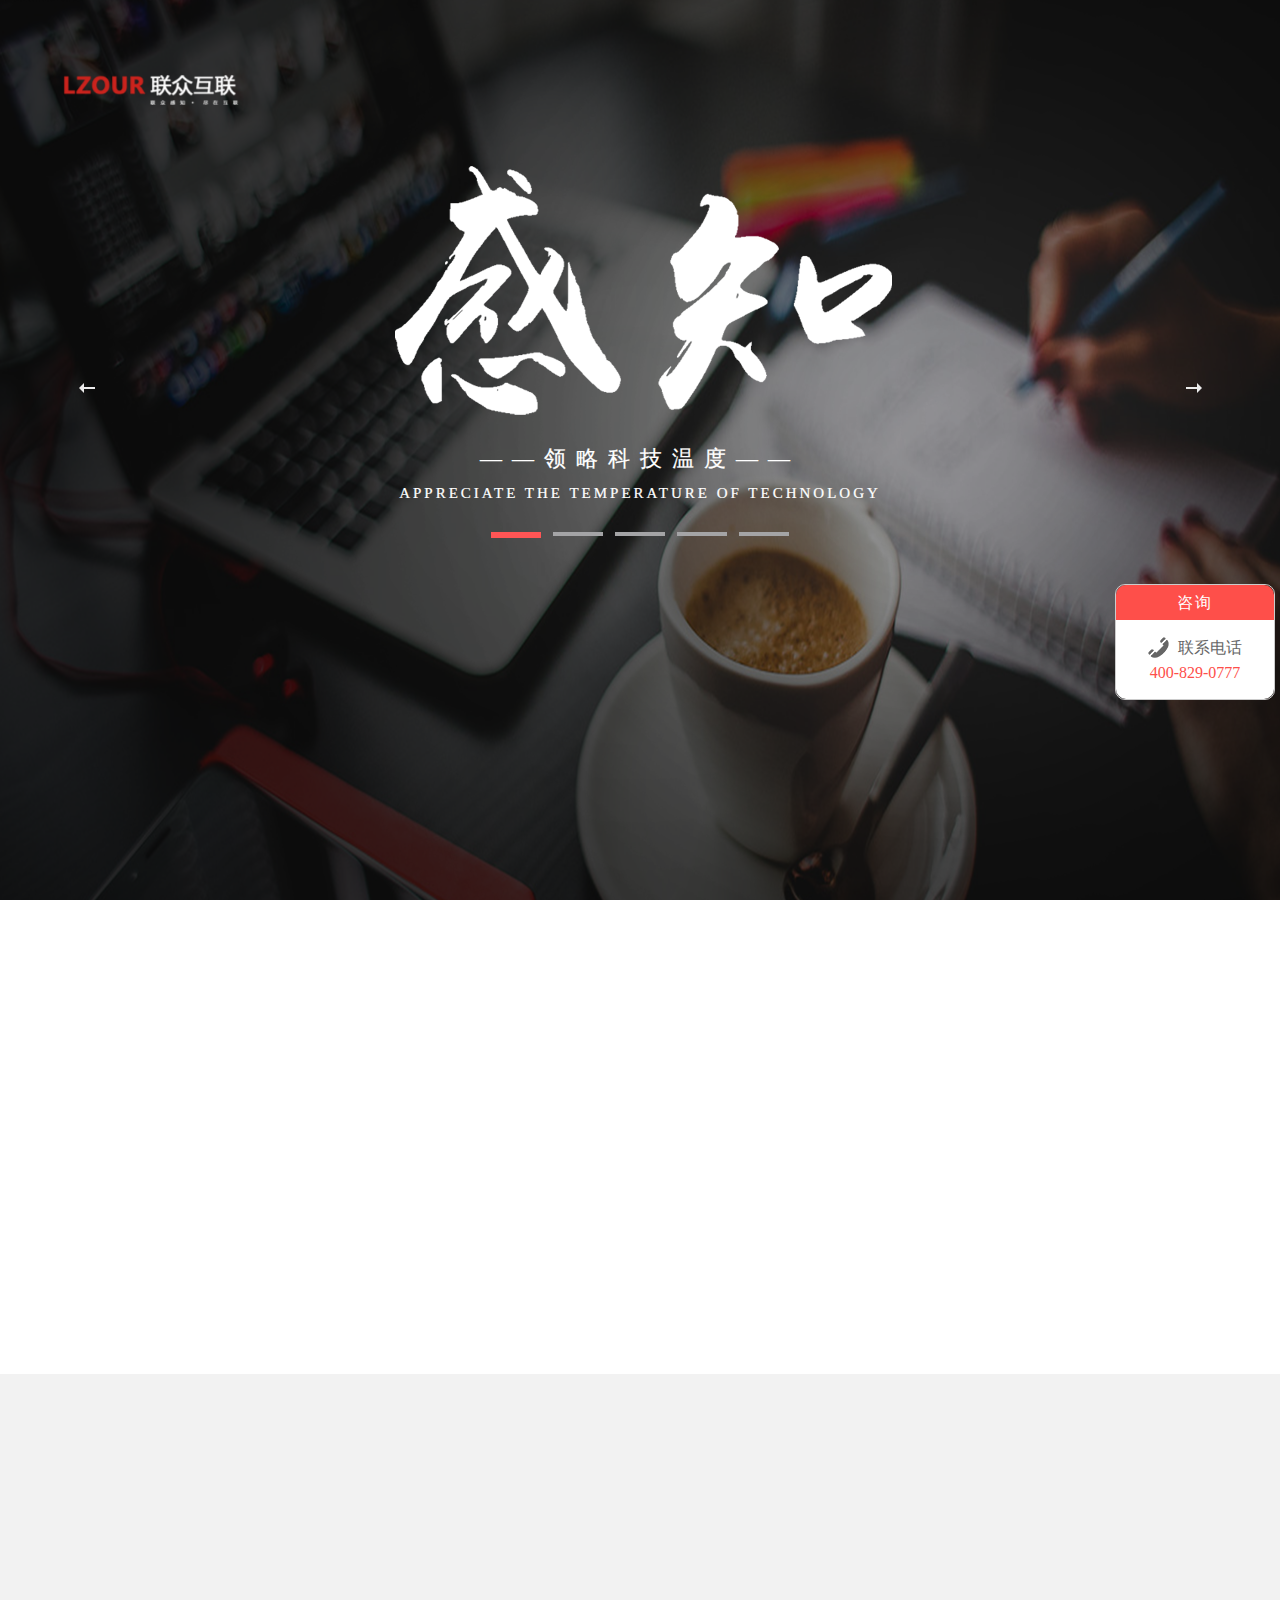
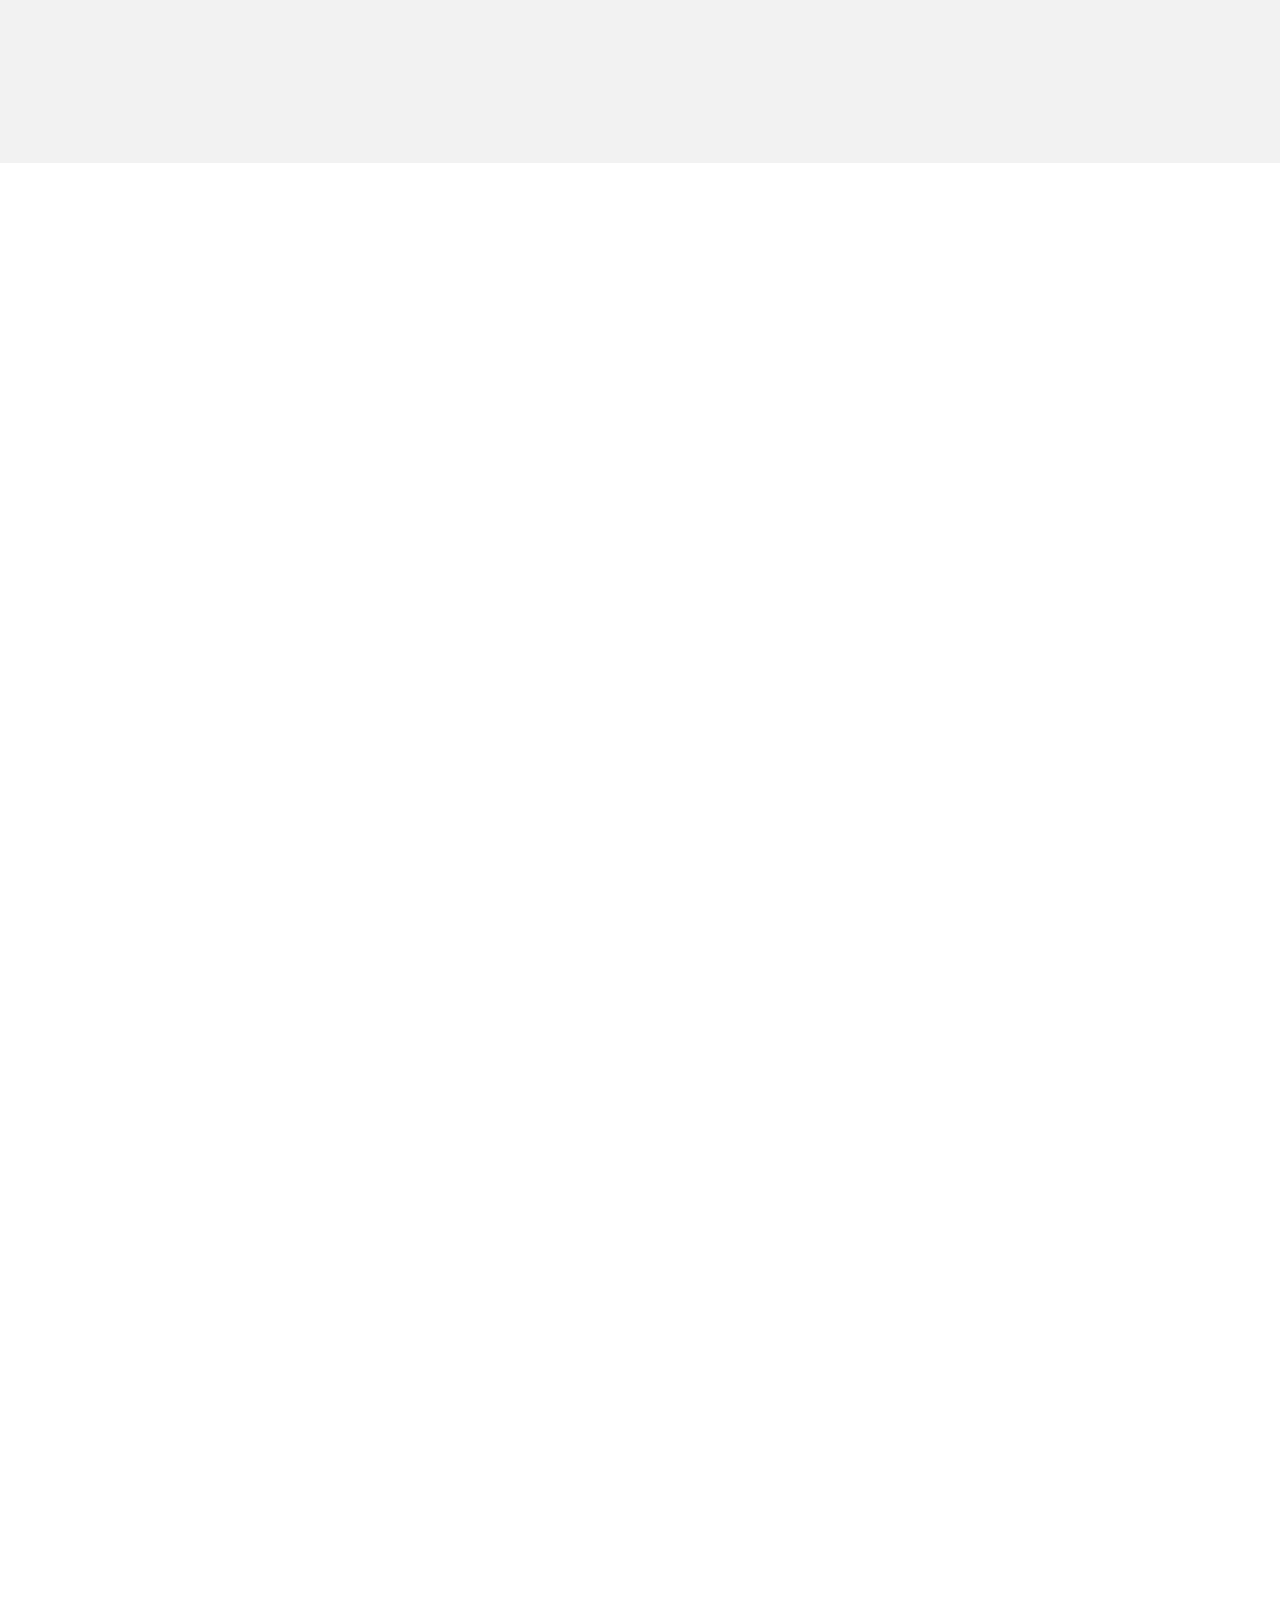
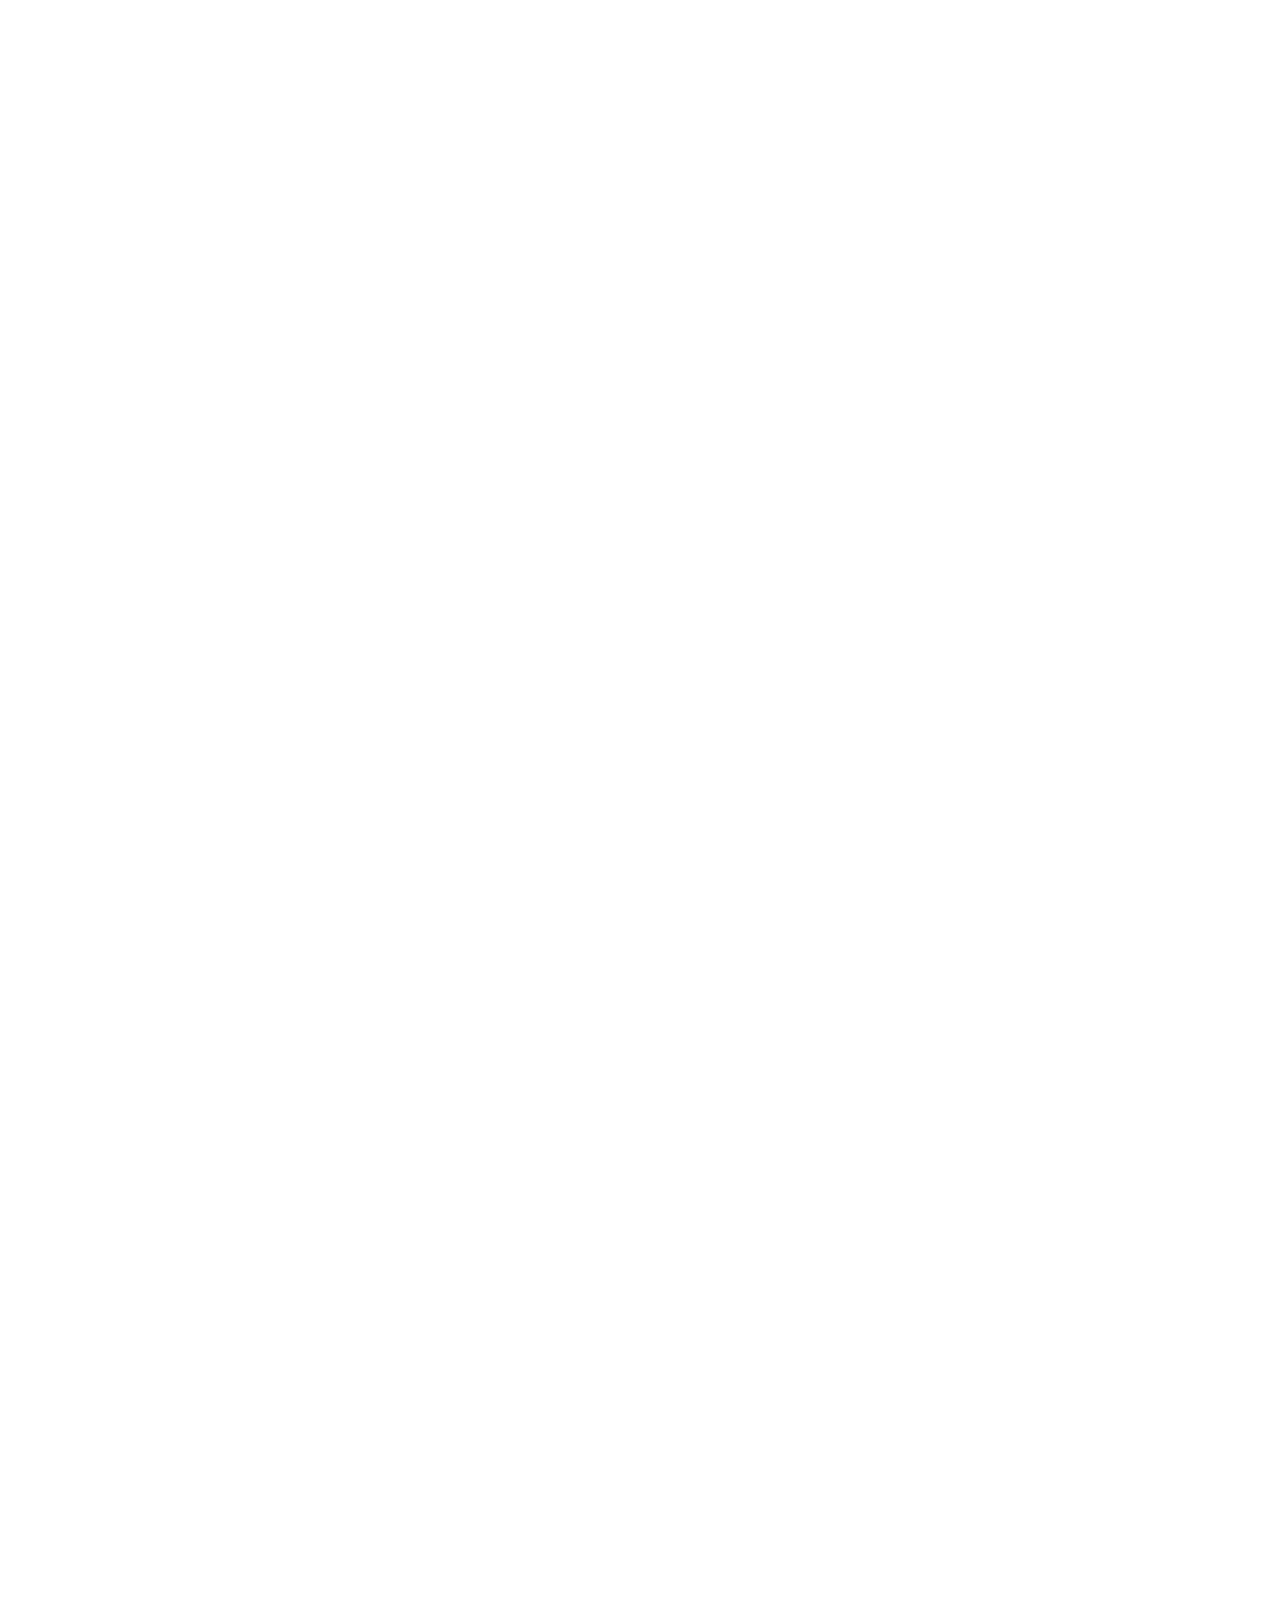
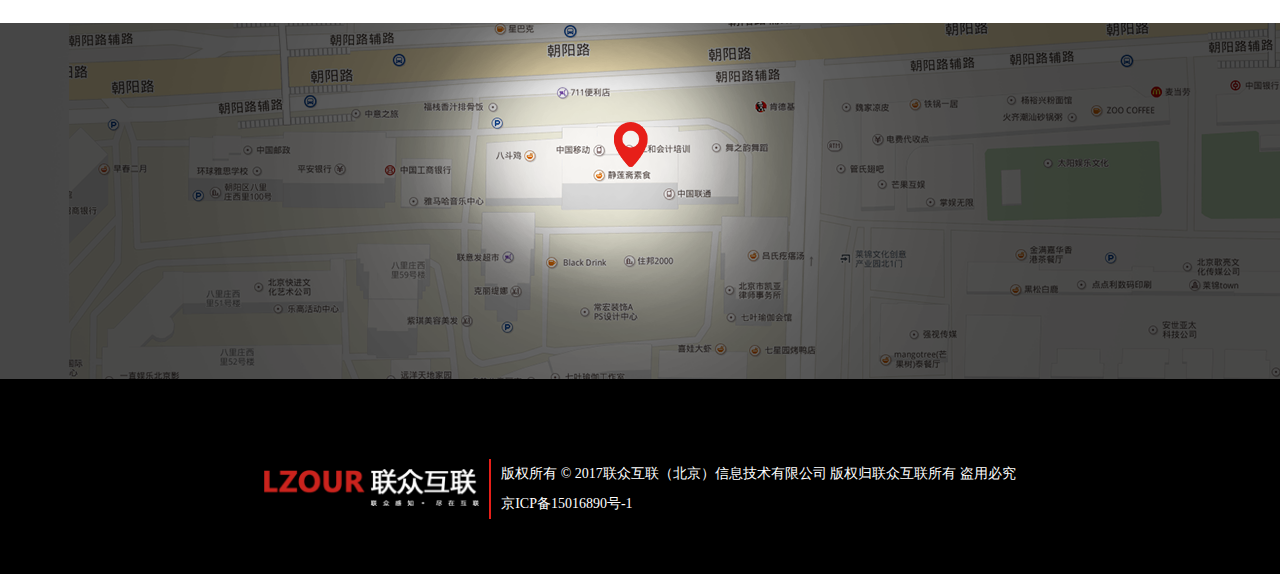
<file: lzhl_源/index.html>
<!DOCTYPE html>
<html lang="en">
<head>
    <meta charset="UTF-8">
    <meta name="viewport" content="width=device-width, initial-scale=1.0, user-scalable=no"/>
    <meta name="keywords" content="联众互联，云易众包，众包，软件需求，人工智能，物联网，净化器"/>
    <meta name="description" content="联众互联(北京)信息技术有限公司是一家从事人工智能、电子商务、汽车后市场、技术服务等众多业务的高新技术企业。"/>
    <title>联众互联-联众互联信息技术有限公司</title>

    <script src="js/jquery-1.11.0.min.js"></script>
    <script src="js/waypoints.min.js"></script>
    <script src="js/public.js"></script>
    <script src="js/index.js"></script>

    <link rel="stylesheet" href="css/reset.css">
    <link rel="stylesheet" href="css/index.css">

</head>
<body style="overflow-x:hidden">
    <!--导航-->
    <div class="header-pc">
        <div class="header-in">
            <h1 class="logo">
                <a href="">
                    <img src="images/logo.png" alt="联众互联（北京）信息技术有限公司" title="专注于北京高端网站建设服务">
                </a>
            </h1>
        </div>
    </div>

    <!--首屏背景-->
    <div class="section-pc sectionItem">
        <div class="videoBox">
            <img src="images/sectionbg.png" style="width:100%;height:100%" id="videoImg"/>
        </div>
        <a href="javascript:;" class="prev_arrow"><i></i></a>
        <a href="javascript:;" class="next_arrow"><i></i></a>
        <div class="sectionBg"></div>
        <div class="bannerBox">
            <div class="banItem">
                <div class="s1_text" style="display:block">
                    <a href="javascript:;"><img src="images/ganzhi.png"/></a>
                    <h5>——领略科技温度——</h5>
                    <p>APPRECIATE THE TEMPERATURE OF TECHNOLOGY</p>
                </div>
                <div class="s1_text">
                    <a href="javascript:;"><img src="images/jishu.png"/></a>
                    <h5>——成就卓越品质——</h5>
                    <p>ACHIEVE EXCELLENT QUALITY</p>
                </div>
                <div class="s1_text">
                    <a href="javascript:;"><img src="images/chuangxin.png"/></a>
                    <h5>——领走科技前沿——</h5>
                    <p>LEAD TO THE EDGE TECHNOLOGY</p>
                </div>
                <div class="s1_text">
                    <a href="javascript:;"><img src="images/sheji.png"/></a>
                    <h5>——体现品牌个性——</h5>
                    <p>EXPRESS BRAND PERSONALITY</p>
                </div>
                <div class="s1_text">
                    <a href="javascript:;"><img src="images/fuwu.png"/></a>
                    <h5>——发挥众包优势——</h5>
                    <p>EXPLOITTHE ADVANTAGESTO THE FULL</p>
                </div>
            </div>
            <div class="drop"></div>
        </div>
    </div>

    <!-- 关于我们-->
    <div class="AboutUs">
        <div class="AboutUs_intro sectionTit1">
            <div class="sectionTit">
                <img src="images/aboutus.png" alt=""/>
            </div>
            <div class="AboutUs_text">
                <p>联众互联（北京）技术有限公司是一家从事人工智能、电子商务、汽车后市场、技术服务等众多业务的高薪技术企业。</p>
                <p>成立于2014年，由美国斯坦福商学院留学硕士任洪伍先生创办。</p>
                <p>联众互联拥有专业的技术研发团队、成熟的运营实践经验以及领先的专利技术。</p>
            </div>
        </div>
        <div class="AboutUs_pic">
            <div class="wrap clearfix">
                <div class="pic_bg1 fl pic_bg">
                    <div class="pic_mask1 pic_mask">
                        <p>在信息技术市场激烈的竞争中，公司迅速壮大、稳步前进，开启多元化战略布局，依托技术优势，逐渐从传统的技术外包服务中剥离出，更加注重增值服务，实现技术、产品、资源、服务的整合与创新。</p>
                    </div>
                </div>
                <div class="pic_bg2 fr pic_bg">
                    <div class="pic_mask2 pic_mask">
                        <p>联众互联打造以融合和跨界为核心的“互联网+服务”亮点，不断提升公司自主创新能力和整体竞争力，力求为客户提供从战略规划到具体实施所需的一站式解决方案。</p>
                    </div>
                </div>
            </div>
        </div>

    </div>

    <!-- 人工智能-->
    <div class="Artificial">
        <div class="sectionTit sectionTit2">
            <img src="images/artificial.png" alt=""/>
        </div>
        <div class="Artificial_con wrap">
            <div class="Artificial_left">
                <img src="images/artificial_left.png" alt=""/>
            </div>
            <div class="Artificial_right">
                <div class="right_top clearfix">
                    <img src="images/artificial_right1.png" class="fl" alt=""/>
                    <img src="images/artificial_right2.png" class="fr" alt=""/>
                </div>
                <div class="right_bottom">
                    <img src="images/artificial_right3.png" alt=""/>
                </div>
            </div>
        </div>

    </div>

    <!-- 云易众包-->
    <div class="TheFull">
        <div class="sectionTit sectionTit3">
            <img src="images/thefull.png" alt=""/>
        </div>
        <div class="TheFull_con">
            <div class="wrap">
                <div class="thefull_subtit">
                    <img src="images/thefull_subtit.png" alt="">
                </div>
                <ul class="clearfix">
                    <li class="TheFull_list1">
                        <div>连接平台</div>
                        <p>云易众包是联众互联开发运营的技术交易服务平台，意在连接传统企业与广大技术外包服务公司。</p>
                    </li>
                    <li class="TheFull_center TheFull_list2">
                        <div>有保障</div>
                        <p>专属技术服务顾问师帮助客户明晰自身需求，为客户提供价格更低、质量更好、工期更有保障的开发服务</p>
                    </li>
                    <li class="TheFull_list3">
                        <div>优质服务</div>
                        <p>从前期项目接触、中期项目敲定开发、后期质量维护，云易众包始终以第三方身份介入，维护需求方与技术外包服务方的利益。</p>
                    </li>
                </ul>
                <div class="TheFull_service">
                    <div class="serviceTit">
                        <img src="images/service.png" alt="">
                    </div>
                    <div class="service_con">
                        <ul class="clearfix service_con1">
                            <li class="start">项目开始</li>
                            <li class="linkline"></li>
                            <li class="service_name lh25">需求方</br>联系咨询</li>
                            <li class="linkline"></li>
                            <li class="service_name lh25">顾问师出</br>整体方案</li>
                            <li class="linkline"></li>
                            <li class="service_name lh25">需求方</br>明确需求</li>
                            <li class="linkline"></li>
                            <li class="service_name lh25">提供多家外</br>包服务方案</li>
                        </ul>
                        <div class="linkline_center clearfix">
                            <img src="images/linkline_center.png"  class="fr" alt="">
                        </div>
                        <ul class="service_con2 clearfix">
                            <li class="service_name lh71">项目结束</li>
                            <li class="linkline"></li>
                            <li class="service_name lh71">项目验收</li>
                            <li class="linkline"></li>
                            <li class="service_name lh71">协议生效</li>
                            <li class="linkline"></li>
                            <li class="service_name lh25">洽谈服务</br>协议条款</li>
                            <li class="linkline"></li>
                            <li class="service_name lh25">需求方选定</br>外包服务商</li>
                        </ul>
                    </div>
                </div>
            </div>
        </div>
    </div>

    <!-- m付-->
    <div class="Payment">
        <div class="sectionTit sectionTit4">
            <img src="images/payment.png" alt=""/>
        </div>
        <div class="Payment_con wrap">
            <div class="Payment_left">
                <div class="right_top clearfix">
                    <img src="images/payment_left1.png" class="fl" alt=""/>
                    <img src="images/payment_left2.png" class="fr" alt=""/>
                </div>
                <div class="right_bottom">
                    <img src="images/payment_left3.png"  alt=""/>
                </div>
            </div>
            <div class="Payment_right">
                <img src="images/payment_right.png" alt=""/>
            </div>
        </div>
    </div>

    <!-- 合作伙伴-->
    <div class="companion wrap">
        <div class="sectionTit sectionTit5">
            <img src="images/companion.png" alt=""/>
            <h6>联众共进，尽心服务</h6>
        </div>
        <ul class="clearfix companion_con">
            <li class="mb50">
                <img src="images/companion1.png" alt=""/>
            </li>
            <li class="center mb50">
                <img src="images/companion2.png" alt=""/>
            </li>
            <li class="mb50">
                <img src="images/companion3.png" alt=""/>
            </li>
            <li>
                <img src="images/companion4.png" alt=""/>
            </li>
            <li class="center">
                <img src="images/companion5.png" alt=""/>
            </li>
            <li>
                <img src="images/companion6.png" alt=""/>
            </li>
        </ul>
    </div>

    <!-- 联系我们-->
    <div class="connection">
        <div class="sectionTit sectionTit6">
            <img src="images/connection.png" alt=""/>
            <h6>互联无限，真诚沟通</h6>
        </div>
        <div class="connection_con wrap">
            <div class="wrap clearfix">
                <div class="con_text fr">
                    <h2>联众互联（北京）信息技术有限公司</h2>
                    <ul>
                        <li>电话: 010-59418108 &nbsp;&nbsp;400-829-0777</li>
                        <li>地址: 北京市朝阳区八里庄西里100号住邦2000商务楼2号楼7层</li>
                        <li>邮箱: LZHL@LZOUR.COM</li>
                    </ul>
                </div>
            </div>

        </div>
    </div>

    <!-- 底部-->
    <div class="footer">
        <!--<div class="wrap  ">-->
            <div class="footer_con clearfix">
                <div class="logoBox fl" >
                    <img src="images/logo.png" alt=""/>
                </div>
                <div class="footer_text fl">
                    <span>版权所有 © 2017联众互联（北京）信息技术有限公司 版权归联众互联所有 盗用必究</span>
                    <span>京ICP备15016890号-1</span>
                </div>
            </div>

        <!--</div>-->
    </div>

    <!--右侧咨询-->
    <div class="advice">
        <span>咨询</span>
        <div class="advice_tel">
            <h5>联系电话</h5>
            <h6>400-829-0777</h6>
        </div>
    </div>

</body>
</html>
</file>
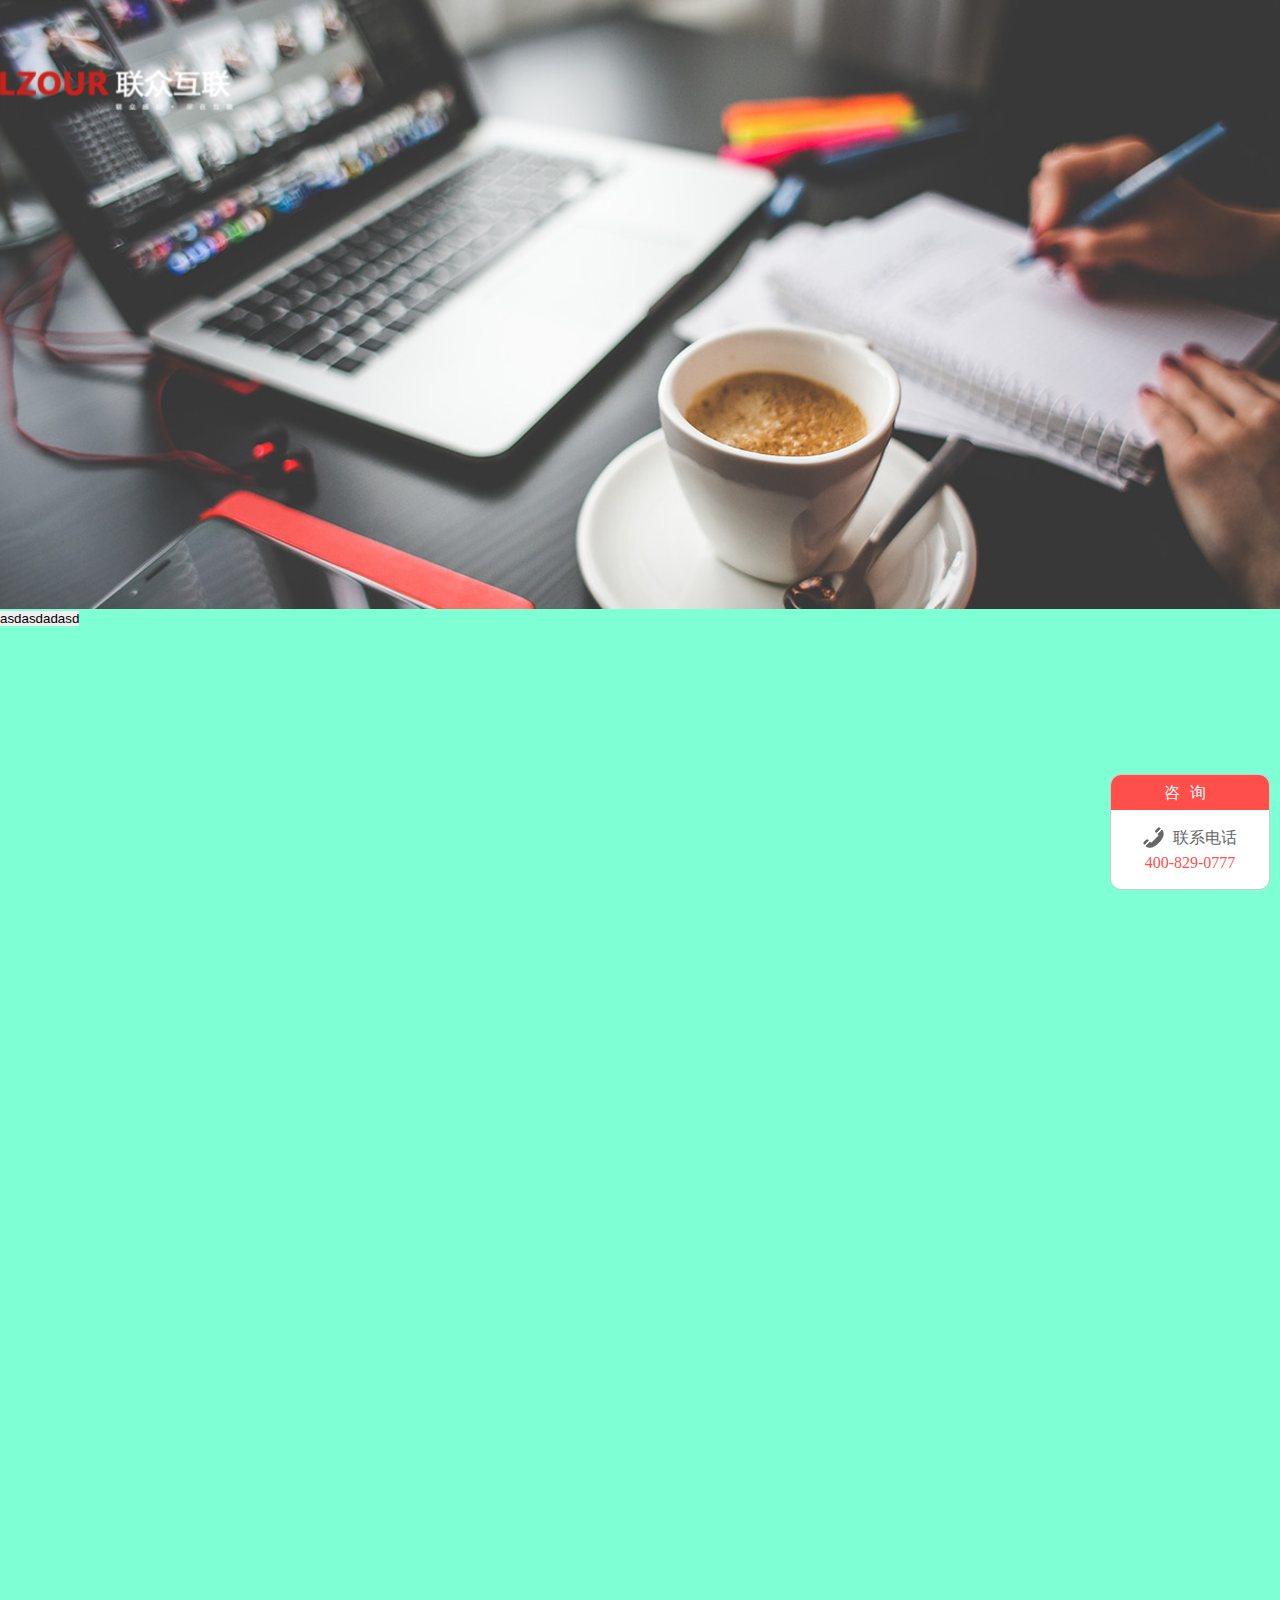
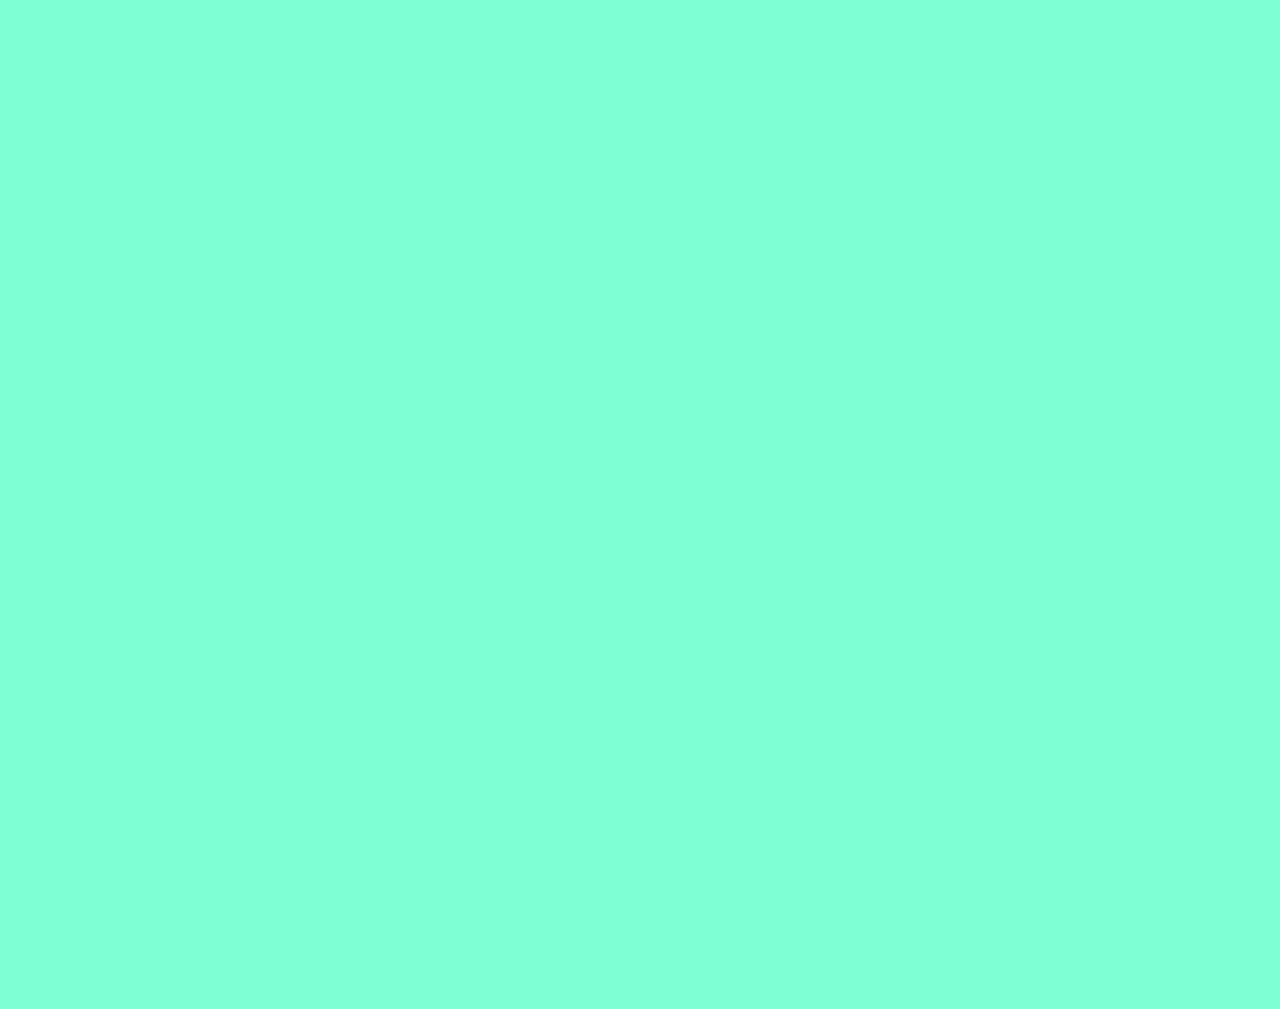
<file: lzhlDemo/index.html>
<!DOCTYPE html>
<html lang="en">
<head>
    <meta charset="UTF-8">
    <title>联众互联集团</title>

    <link rel="stylesheet" href="index.css">
    <link rel="stylesheet" href="reset.css">

    <script src="index.js"></script>

</head>
<body>
    <!--导航-->
    <div class="navDiv">
        <div class="log">
            <a href="">
                <img src="images/logo.png" alt="联众互联（北京）信息技术有限公司" title="专注于北京高端网站建设服务">
            </a>
        </div>
    </div>

    <!--首屏背景-->
    <div class="section-pc sectionItem">
        <div class="vodeoBox">
            <img src="images/sectionbg.png" style="width: 100%; height: 100%;">
        </div>
    </div>

    <!-- 关于我们-->
    <div class="aboutUs">
        <!--<button onclick="nslog()" style="width: 100px; height: 200px"> dian </button>-->
        <button type="button" onclick="nslog()">asdasdadasd</button>
    </div>

    <!--右侧 咨询 div-->
    <div class="consultingStyle">
        <h5 class="consultingH5">咨询</h5>
        <div class="consultingStyle_tel">
            <h5>联系电话</h5>
            <h6>400-829-0777</h6>
        </div>
    </div>

</body>

</html>
</file>
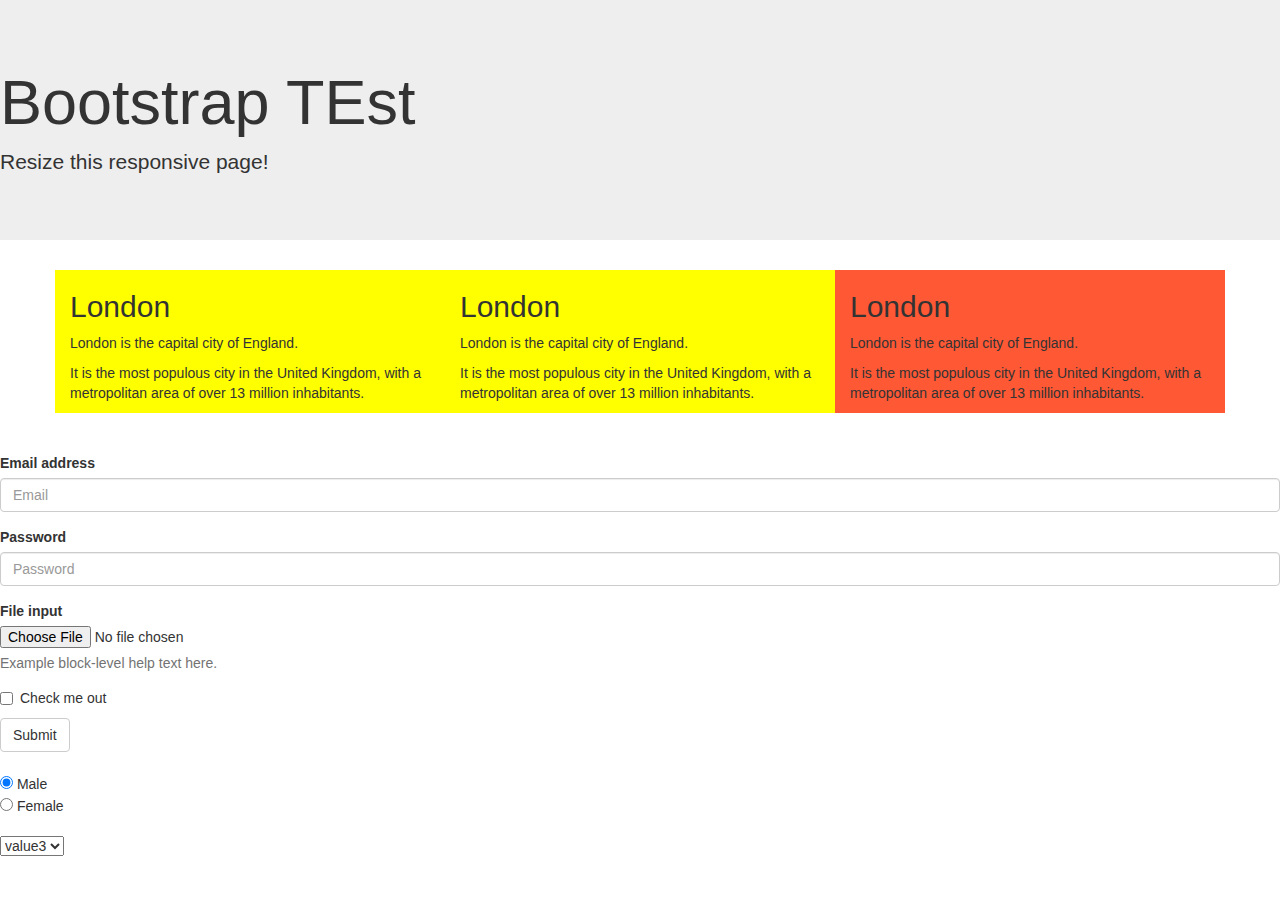
<file: HTMLTest/BootstrapTest.html>
<!DOCTYPE html>
<html>
<head>
    <title> Bootstrap Test</title>
    <meta charset="utf-8">
    <meta name="viewport" , content="width=device-width, initial-scale=1">
    <link rel="stylesheet" type="text/css" href="http://maxcdn.bootstrapcdn.com/bootstrap/3.2.0/css/bootstrap.min.css">

    <script type="text/javascript" src="Test2.js" ></script>
</head>
<body>
<div class="cotainer">
    <div class="jumbotron">
        <h1> Bootstrap TEst </h1>
        <p>Resize this responsive page!</p>
    </div>
</div>

<div class="container" , style="background-color: red">
    <div class="row" , style="background-color: blue">

        <div class="col-md-4" , style="background-color: yellow">
            <h2>London</h2>
            <p>London is the capital city of England.</p>
            <p>It is the most populous city in the United Kingdom, with a metropolitan area of over 13 million
                inhabitants.</p>
        </div>

        <div class="col-md-4" , style="background-color: yellow">
            <h2>London</h2>
            <p>London is the capital city of England.</p>
            <p>It is the most populous city in the United Kingdom, with a metropolitan area of over 13 million
                inhabitants.</p>
        </div>

        <div class="col-md-4" , style="background-color: #ff5835">
            <h2>London</h2>
            <p>London is the capital city of England.</p>
            <p>It is the most populous city in the United Kingdom, with a metropolitan area of over 13 million
                inhabitants.</p>
        </div>
    </div>
</div>

<br>
<br>

<form>
    <div class="form-group">
        <label for="exampleInputEmail1">Email address</label>
        <input type="email" class="form-control" id="exampleInputEmail1" placeholder="Email">
    </div>
    <div class="form-group">
        <label for="exampleInputPassword1">Password</label>
        <input type="password" class="form-control" id="exampleInputPassword1" placeholder="Password">
    </div>
    <div class="form-group">
        <label for="exampleInputFile">File input</label>
        <input type="file" id="exampleInputFile">
        <p class="help-block">Example block-level help text here.</p>
    </div>
    <div class="checkbox">
        <label>
            <input type="checkbox"> Check me out
        </label>
    </div>
    <button type="submit" class="btn btn-default">Submit</button>
</form>

<br>

<form>
    <input type="radio" name="sex" value="male" checked> Male
    <br>
    <input type="radio" name="sex" value="female"> Female
</form>

<br>

<select >
    <option value="value1"> value1</option>
    <option value="value2"> value2</option>
    <option value="value3" selected> value3</option>
    <option value="value4"> value4</option>
</select>


</body>

</html>
</file>
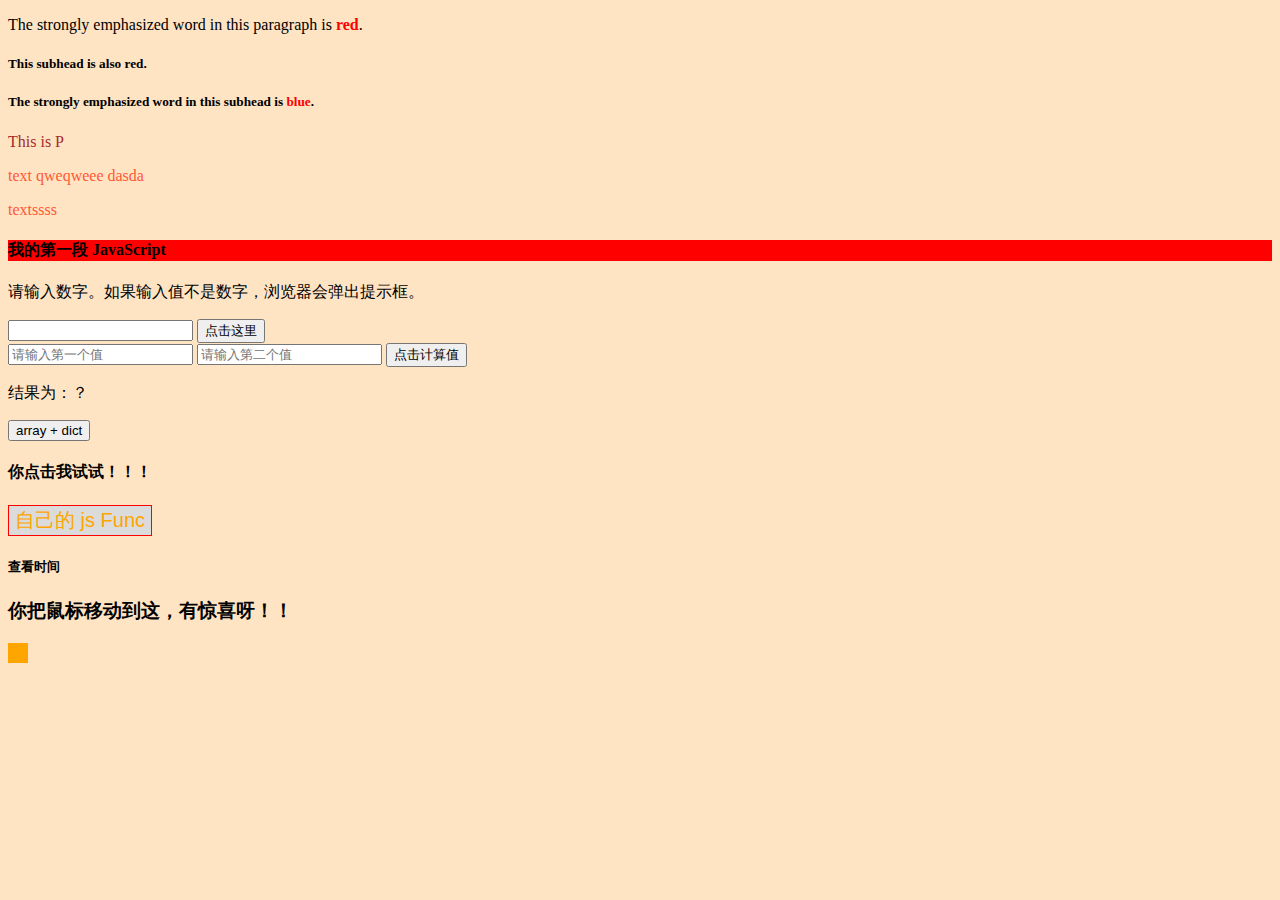
<file: HTMLTest/CSSTest.html>
<!DOCTYPE html>
<html lang="en">
<head>
    <meta charset="UTF-8">
    <meta http-equiv="Access-Control-Allow-Origin" content="47.93.10.11:8001">

    <title>CSS Test</title>

    <link rel="stylesheet" href="testCSS.css">
    <script src="testDemo.js"> </script>
    <!--<script src="jQueryDemo.js"></script>-->

    <style type="text/css">

        strong {
            color: red;
        }

        h2 {
            background-color: #ff5835;
            color: yellow;
            margin-top: 20px;
            margin-right: 30px;
            margin-bottom: 40px;
            margin-left: 50px;
        }

        h2 strong {
            color: blue;
        }

        #sidebar p {
            font-style: italic;
            text-align: right;
            margin-top: 0.5em;
        }

        #red {
            color: brown;
        }

        [title] {
            color: #ff5835;
        }

        body {
            background-color: bisque;
        }


        .ccc {

            background: red;
        }


        .autumn {
            width: 20px;
            height: 20px;
            background-color: orange;
            transform: tanslateX(0px);
        }

    </style>
</head>
<body >

    <p>The strongly emphasized word in this paragraph is <strong>red</strong>.</p>
    <h5>This subhead is also red.</h5>
    <h5>The strongly emphasized word in this subhead is <strong>blue</strong>.</h5>
    <p id="red"> This is P </p>
    <p title=""> text qweqweee dasda</p>
    <p title=""> textssss </p>

    <h4 class="ccc">我的第一段 JavaScript</h4>

    <p>请输入数字。如果输入值不是数字，浏览器会弹出提示框。</p>

    <input id="demo" type="text">
    <button type="button" onclick="myFunction()">点击这里</button>


    <br>
    <input id="addid1" type="text" placeholder="请输入第一个值">
    <input id="addid2" type="text" placeholder="请输入第二个值">
    <button type="button" onclick="addNum()">点击计算值</button>
    <p id="addnum">结果为：？</p>

    <button type="button" onclick="arrayTemp()"> array + dict </button>

    <h4 onclick="onlickTestaa(this)"> 你点击我试试！！！ </h4>
    <button class="alertStyle" onclick="testAlert()">自己的 js Func</button>
    <br/>
    <h5 onclick="nowTime(this)">查看时间</h5>
    <h3 onmousemove="style.color='red'" onmouseout="style.color='blue'">你把鼠标移动到这，有惊喜呀！！</h3>

    <div class="autumn"></div>

</body>

<script>

    function testAlert() {
        alert("这个Js Func 是写在Ben文件里面的")
    }

    var autumn = document.querySelector('.autumn');
    autumn.style.position = 'relative';
    autumn.addEventListener('click', function () {

        this.style.left = (this.offsetLeft + 5) + 'px';
    },false);

    let a = 20;
    console.log(a);

    const  ww = 20;
    console.log(ww);

    a = 111;
    console.log(a);


    const  hell = 'hello';
    let mes = `${hell}, world!`;
    console.log(mes);

    const props = {
        name: "aaa",
        size: 12,
        age: 333
    }

    const {size, ...others} = props;
    console.log(props);


    /*// 网络请求
    var url = 'http://47.93.10.11:8001/api/v3r0/getwelcome';
    var XHR = new XMLHttpRequest();
    XHR.setRequestHeader("Content-Type", "application/x-www-form-urlencoded;");
    XHR.open('post', url, true);
    XHR.send();

    XHR.onreadystatechange = function () {
        console.log(XHR.response);
    }*/


    setTimeout(function () {
        console.log("timeout0");
    })

    new Promise(function (resolve) {

        console.log("pro1");
        for (var i = 0; i < 1000; i++) {
            i == 99 && resolve();
        }

        console.log("pro2");
    }).then(function () {
        console.log("then33");
    })

    console.log("4444")

</script>

</html>
</file>
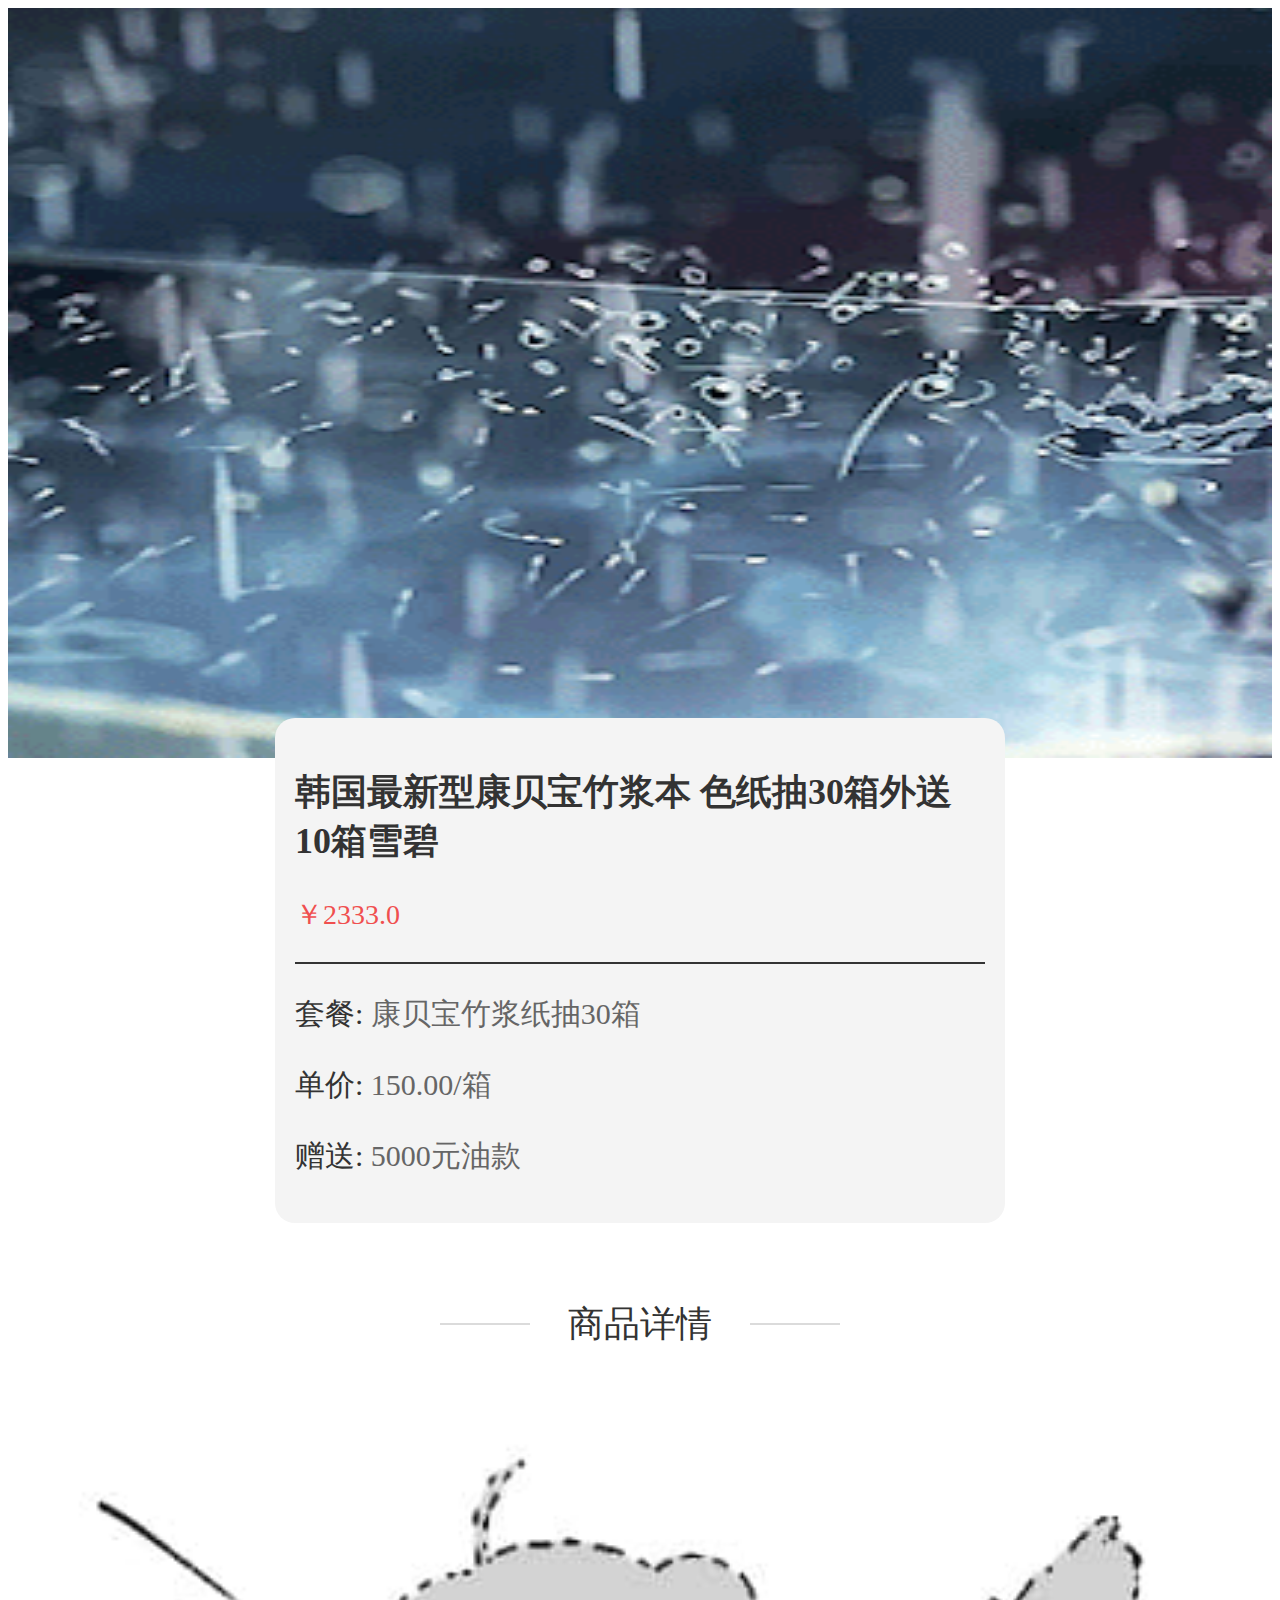
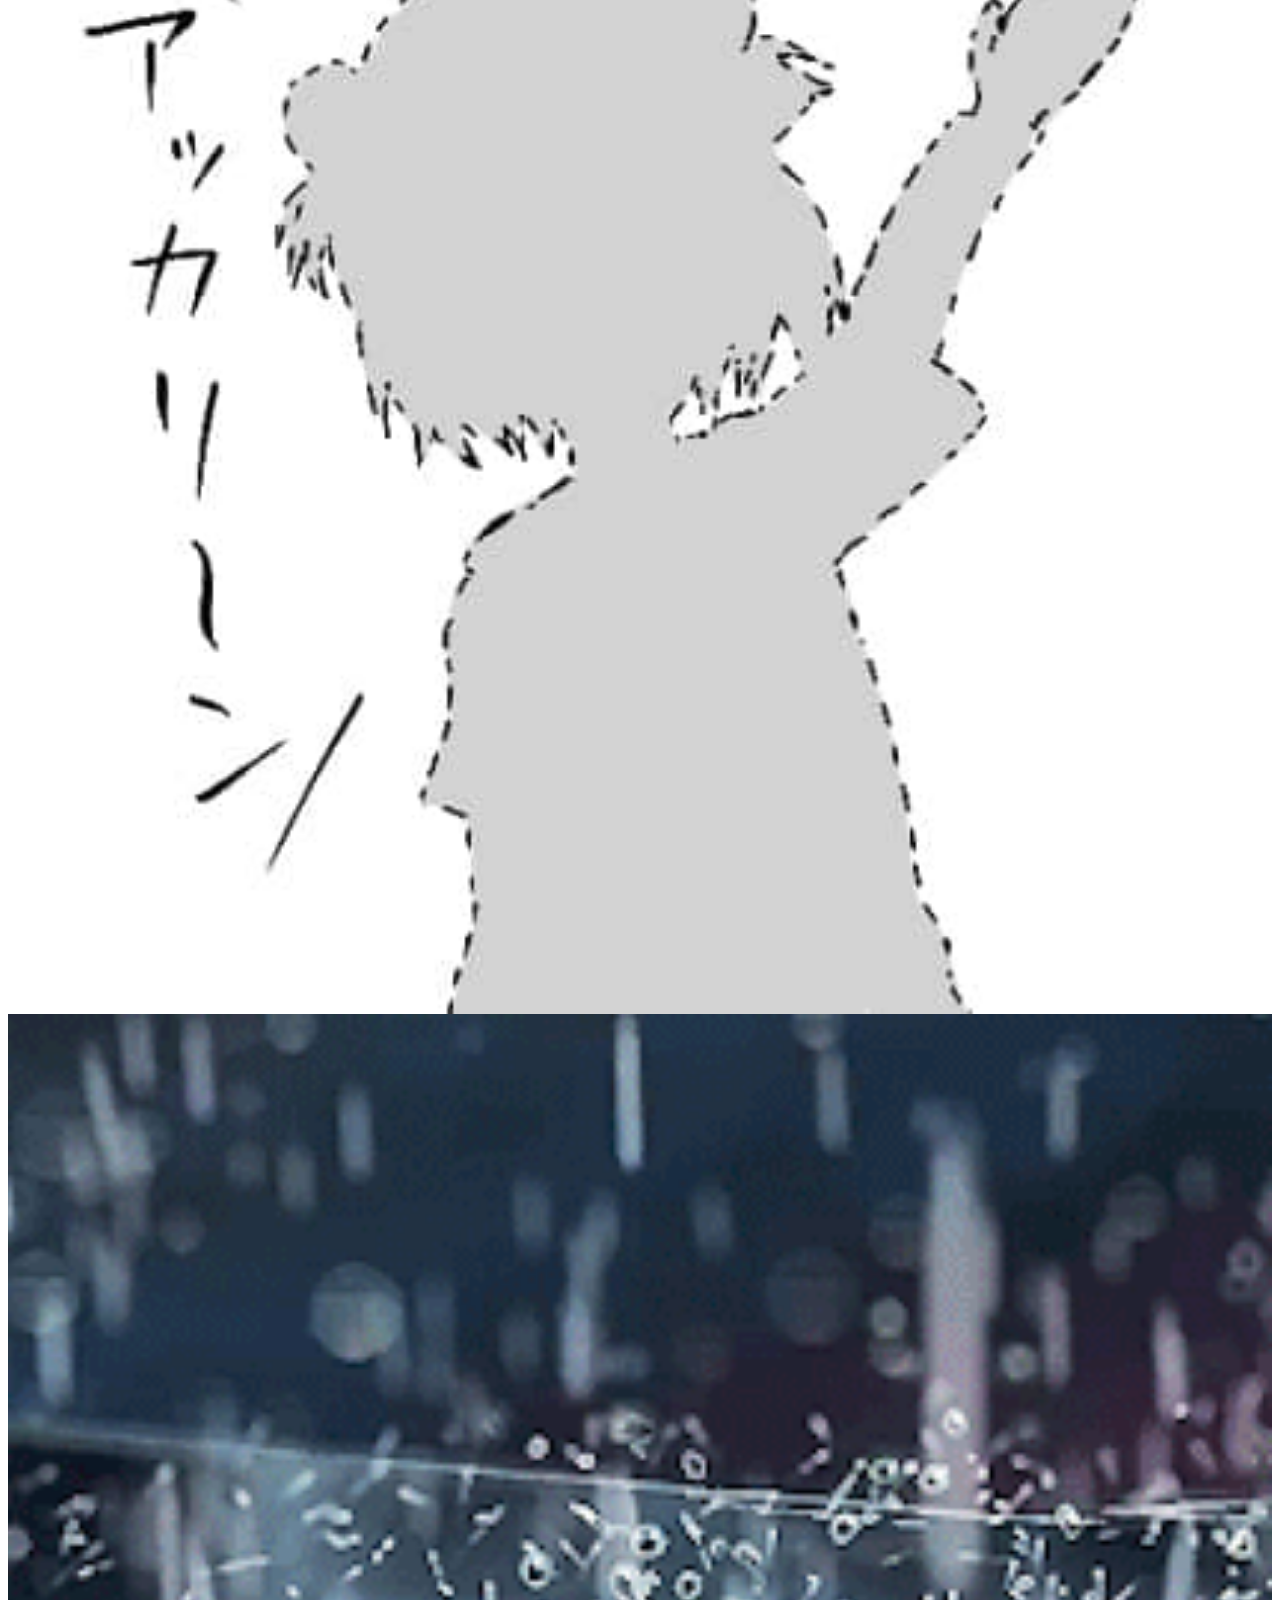
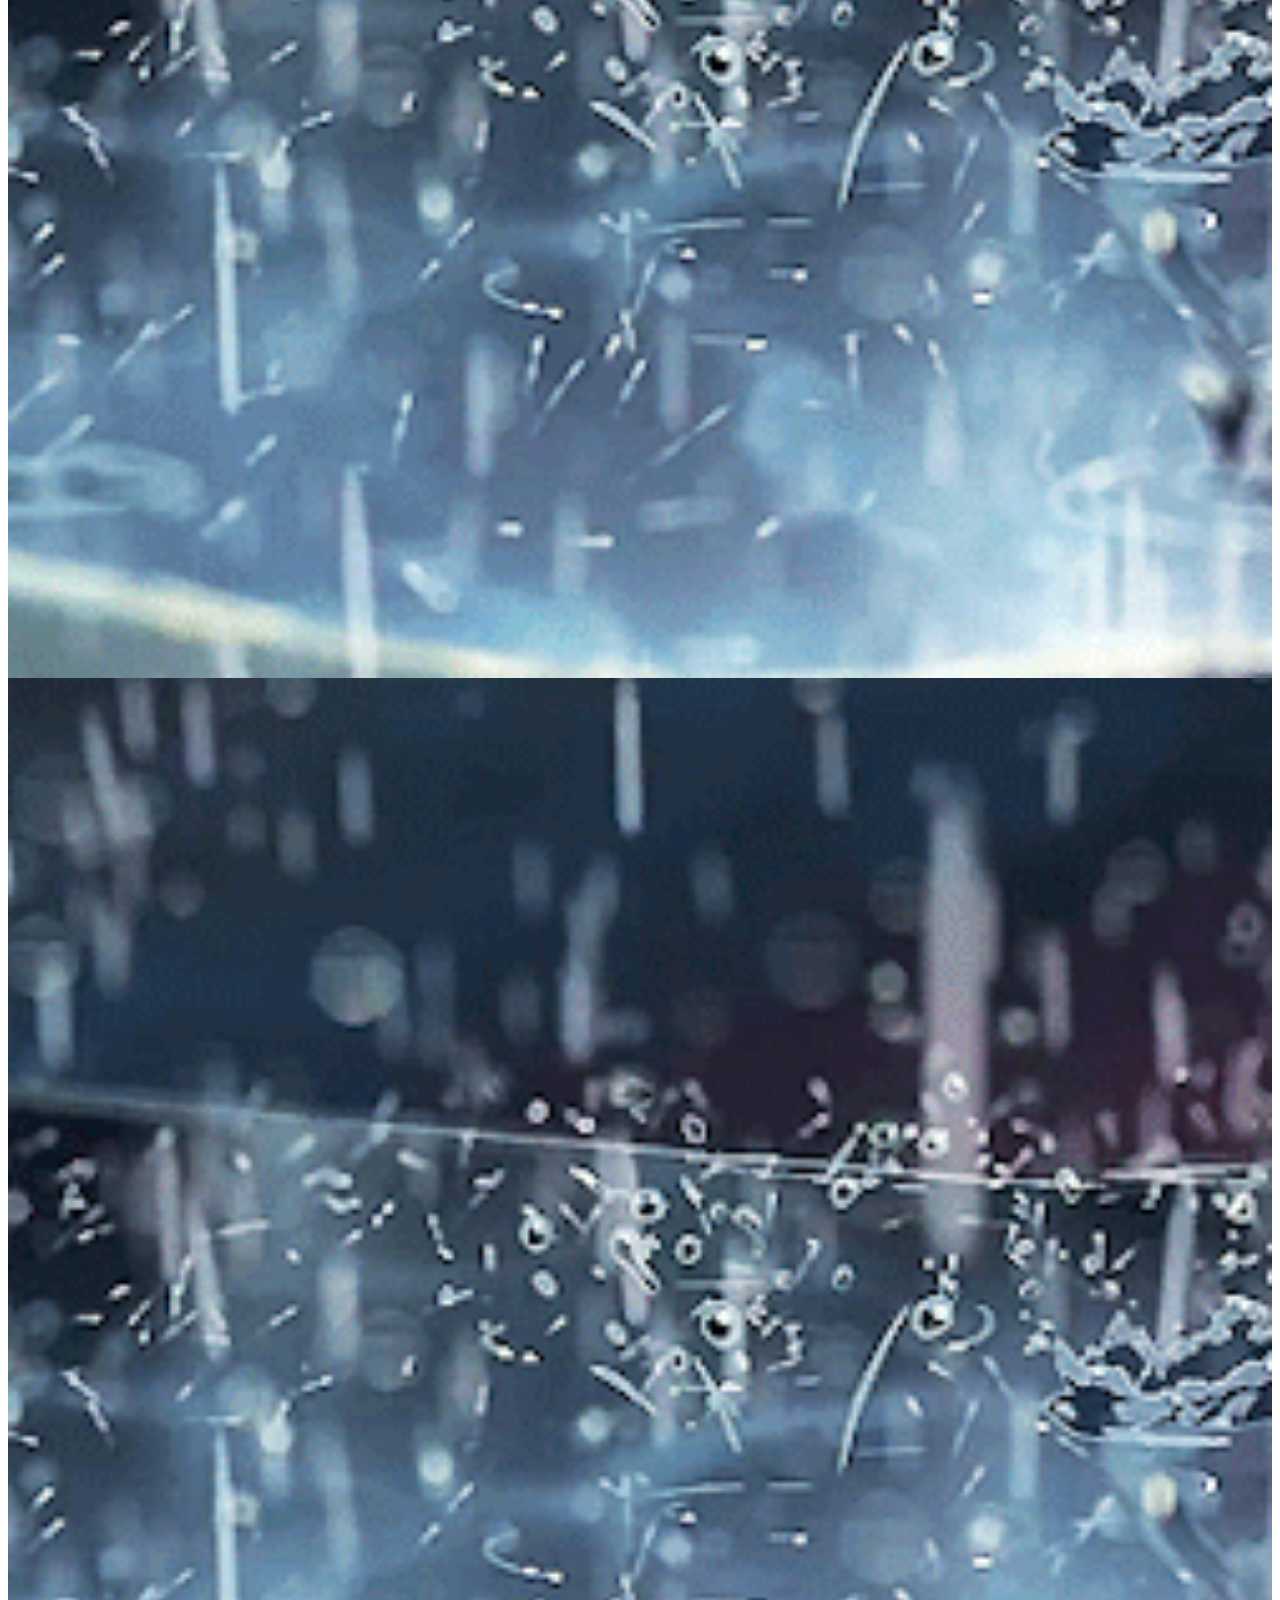
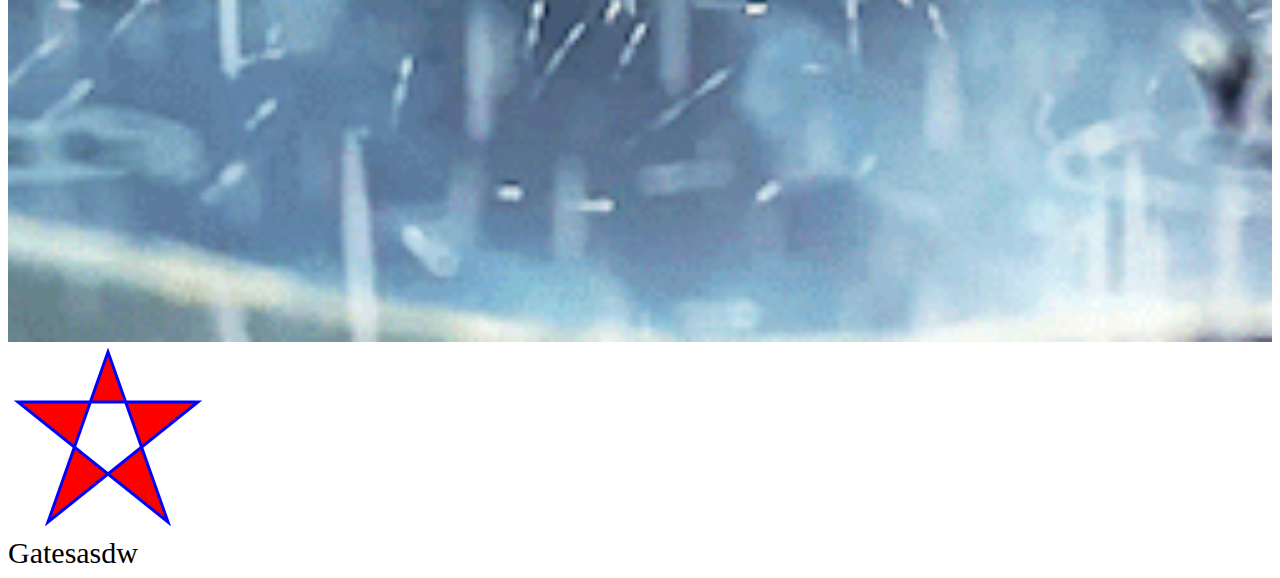
<file: HTMLTest/details.html>
<!DOCTYPE html>
<html lang="en">

<!-- 接口 http://47.93.10.11:8001/api/v3r0/getgoodsinfo?id=109 -->
<head>
    <meta charset="UTF-8">
    <title>尊享-详情！</title>

    <script type="text/javascript" src="testDemo.js"> </script>

    <!--style-->
    <style type="text/css">

        .headerStyle {
            height: 750px;
            width: 100%;
            background-color: red;
            overflow: hidden;
            position: relative;
        }

        .goodsDetailsStyle {
            margin: -40px auto 0;
            width: 690px;
            height: 465px;
            background-color: #F4F4F4;
            border-radius: 20px;
            padding: 20px;
            z-index: 900;
            position: relative;
        }

        .imgStyle {
            display: block;
            width: 100%;
        }

        .footerStyle {
            margin: 20px auto 20px;
            width:680px;
            height:88px;
            background: linear-gradient(90deg,rgba(255, 152, 77, 1) 0%, rgba(235, 105, 75, 1));
            /*background-color: #333333;*/
            border-radius:44px;
        }

        .payBtnStyle {
            width: 100%;
            height:88px;
            font-size: 32px;
            color: #FFFFFF;
            text-align: center;
        }

        .goodsDetailLabelStyle {
            font-size: 36px;
            color: #333333;
            background-color: #FFF;
            padding: 0px 20px;
            margin: -25px auto 0;
            width: 180px;
            height: 50px;
            text-align: center;
        }

        .goodsLabelLineStyle {
            height: 2px;
            width: 400px;
            background-color: #DBDBDB;
            margin: 100px auto 0;
        }
    </style>

</head>
<body>
    <!--头部图片-->
    <div class="headerStyle">
        <img src="asda.gif" alt="商品图片"; style="display: block; width: 100%; height: 750px"/>
    </div>

    <!--详细信息-->
    <div class="goodsDetailsStyle">
        <h2 style="font-size: 36px; color: #333333">
            韩国最新型康贝宝竹浆本 色纸抽30箱外送10箱雪碧
        </h2>
        <p style="color: #F04F4F; font-size: 28px">
            ￥2333.0
        </p>
        <!--横线-->
        <div style="height: 2px; background-color: #333333"></div>

        <p style="font-size: 30px">
            <span style="color: #333333">
                套餐:
            </span>
            <span style="color: #666666">
                康贝宝竹浆纸抽30箱
            </span>
        </p>

        <p style="font-size: 30px">
            <span style="color: #333333">
                单价:
            </span>
            <span style="color: #666666">
                150.00/箱
            </span>
        </p>

        <p style="font-size: 30px">
            <span style="color: #333333">
                赠送:
            </span>
            <span style="color: #666666">
                5000元油款
            </span>
        </p>
    </div>

    <div>
        <div class="goodsLabelLineStyle"></div>
        <p class="goodsDetailLabelStyle" id="demo">
            商品详情
        </p>
    </div>

    <!--图片-->
    <img src="./akari.jpg" alt="商品图片" class="imgStyle"/>
    <img src="./asda.gif" alt="商品图片"; class="imgStyle"/>
    <img src="asda.gif" alt="商品图片"; class="imgStyle"/>

    <!--
    <footer class="footerStyle">
        <button onclick="aa('111','222')" ; class="payBtnStyle">立即购买</button>
    </footer>
    -->

    <svg xmlns="http://www.w3.org/2000/svg" version="1.1" height="190">
        <polygon points="100,10 40,180 190,60 10,60 160,180"
                 style="fill:red;
                 stroke:blue;
                 stroke-width:3;
                 fill-rule:evenodd;"/>
    </svg>

    <div id="result" style="font-size: 30px"> </div>
</body>

<!--在script 里面写JS代码！-->
<!--<script type="text/javascript" src="testDemo.js">-->
<script>

    var ss = "aaaa"
    let a = "lll"

    function aa(str1,str2) {
        ss += str1
        a += str2
        alert(ss + a)
    }

    function payBtnClickAction() {

        x=document.getElementById("demo")
        x.innerHTML="JS-商品"
    }


    if (typeof(Storage) !== "undefined") {
        // Store
        localStorage.setItem("lastnamea", "Gatesasdw");
        // Retrieve
        document.getElementById("result").innerHTML = localStorage.getItem("lastnamea");
    } else {
        document.getElementById("result").innerHTML = "抱歉！您的浏览器不支持 Web Storage ...";
    }


    function aaa() {

        var x = 10
        var b = 30

        function bbb() {
            return x + b
        }

        bbb()
    }

    console.log(aaa())

    for (var i=1; i<=5; i++) {
        (function (i) {
            setTimeout(function timer() {
                console.log(i)
            }, i * 1000)
        })(i)
    }



</script>

</html>
</file>
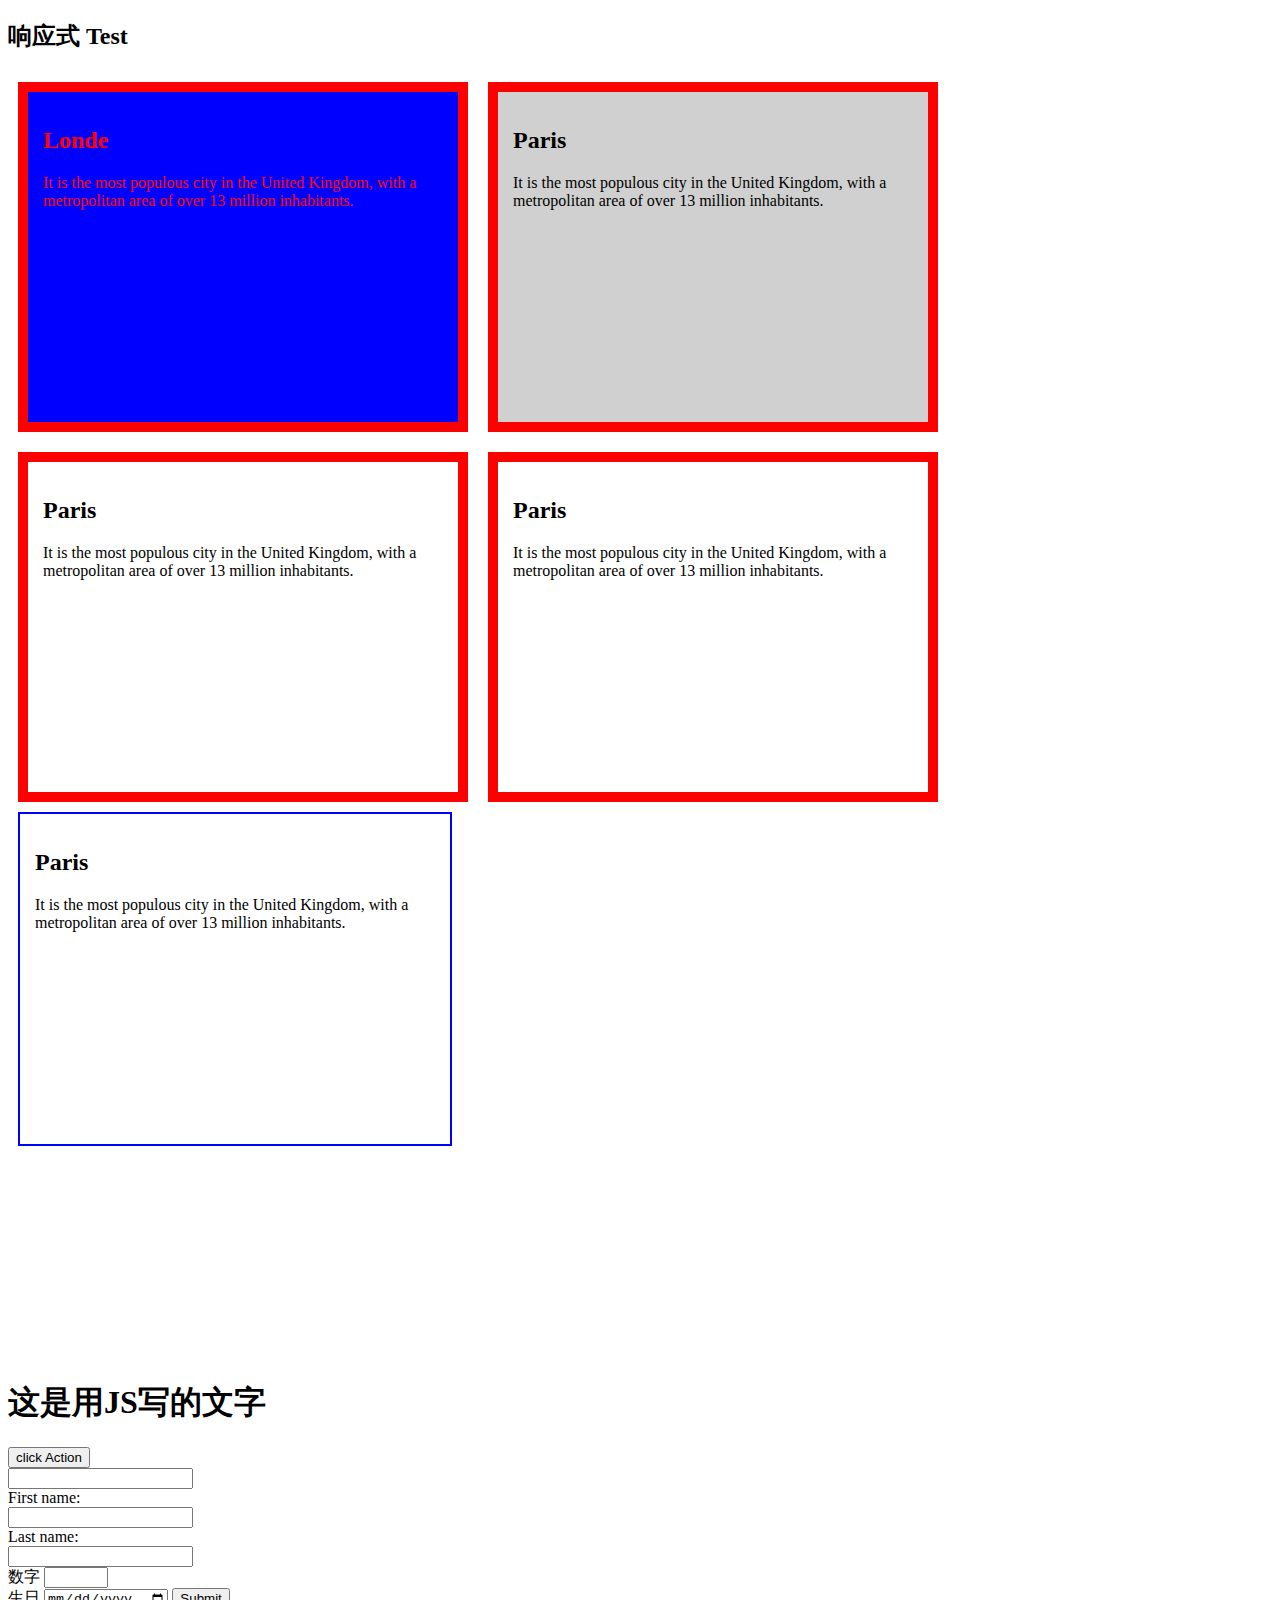
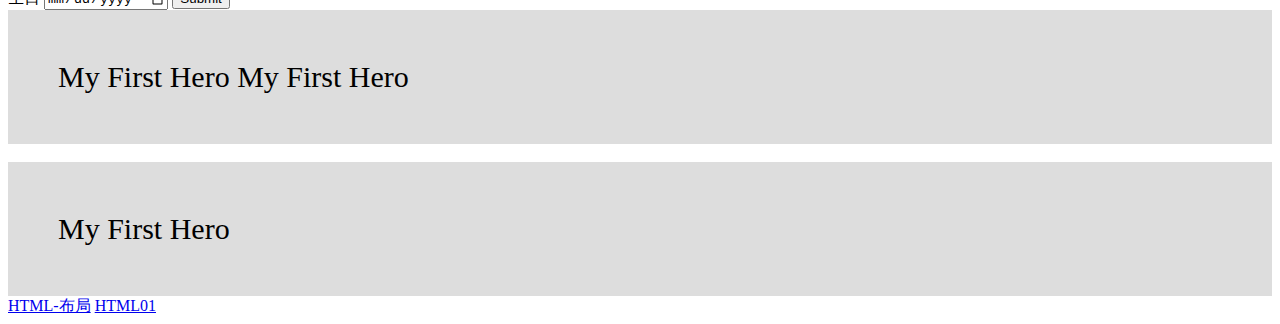
<file: HTMLTest/HTML响应式Test.html>
<!DOCTYPE html>
<html>
<head>
	<meta charset="utf-8", content="text/html">
	<!-- 重定向 -->
	<!-- <meta http-equiv="Refresh", content="5; url=http://www.w3school.com.cn"> -->
	<title> HTML 响应式 Test </title>

	<script>
		document.createElement("myHero")
	</script>

	<style type="text/css">
	

		.city {
			float: left;
			margin: 10px;
			padding: 15px;
			width: 400px;
			height: 300px;
			border: 5px solid red;

		}
		.test {
			clear: both;
			margin: 10px;
			padding: 15px;
			width: 400px;
			height: 300px;
			border: 2px solid blue;	
		}
		.textMasont {
			float: left;
			width: 100%;
			height: 300px;
		}

		myHero {
			display: block;
			background: #ddd;
			padding: 50px;
			font-size: 30px;
		}

		@media screen and (min-width: 1000px)  {
			.city {
				float: left;
				margin: 10px;
				padding: 15px;
				width: 400px;
				height: 300px;
				border: 10px solid red;
			}
        }
	</style>

</head>
<body>

	<h2>响应式 Test</h2>

	<div class="city" style="color: red; background-color: blue">
		<h2>Londe</h2>
		<p>It is the most populous city in the United Kingdom, with a metropolitan area of over 13 million inhabitants.</p>
	</div>

	<div class="city" style="background-color: #d0d0d0">
		<h2>Paris</h2>
		<p>It is the most populous city in the United Kingdom, with a metropolitan area of over 13 million inhabitants.</p>
	</div>

	<div class="city">
		<h2>Paris</h2>
		<p>It is the most populous city in the United Kingdom, with a metropolitan area of over 13 million inhabitants.</p>
	</div>

	<div class="city">
		<h2>Paris</h2>
		<p>It is the most populous city in the United Kingdom, with a metropolitan area of over 13 million inhabitants.</p>
	</div>


	<div class="test">
		<h2>Paris</h2>
		<p>It is the most populous city in the United Kingdom, with a metropolitan area of over 13 million inhabitants.</p>
	</div>

	<iframe src="https://www.baidu.com", width="100%", height="200", frameborder="0"></iframe>

	<script type="text/javascript">
		document.write("<h1> 这是用JS写的文字 </h1>")
	</script>
	<!-- button -->
	<button type="button", onclick="alert('Hello World!')" >
		click Action
	</button>
	<!-- datalist 标签 -->
	<form action="action_page.php">
		<input list="browsers">
		<datalist id="browsers">
			<option value="Internet Explorer">
			<option value="Firefox">
			<option value="Chrome">
			<option value="Opera">
			<option value="Safari">
		</datalist>
	</form>

	<form action="BootstrapTest.html">
		First name:<br>
		<input type="text" name="firstname">
		<br>
		Last name:<br>
		<input type="text" name="lastname">
		<br>
		数字 <input type="number", min="1", max="100", step="23">
		<br>
		生日 <input type="date">
		<input type="submit">
	</form>

	<myHero>
		My First Hero My First Hero
	</myHero>
	<br>
	<myHero>
		My First Hero
	</myHero>

<nav>
	<a href="HTML-布局.html">HTML-布局</a>
	<a href="HTML01.html">HTML01</a>
</nav>

</body>
</html>
</file>
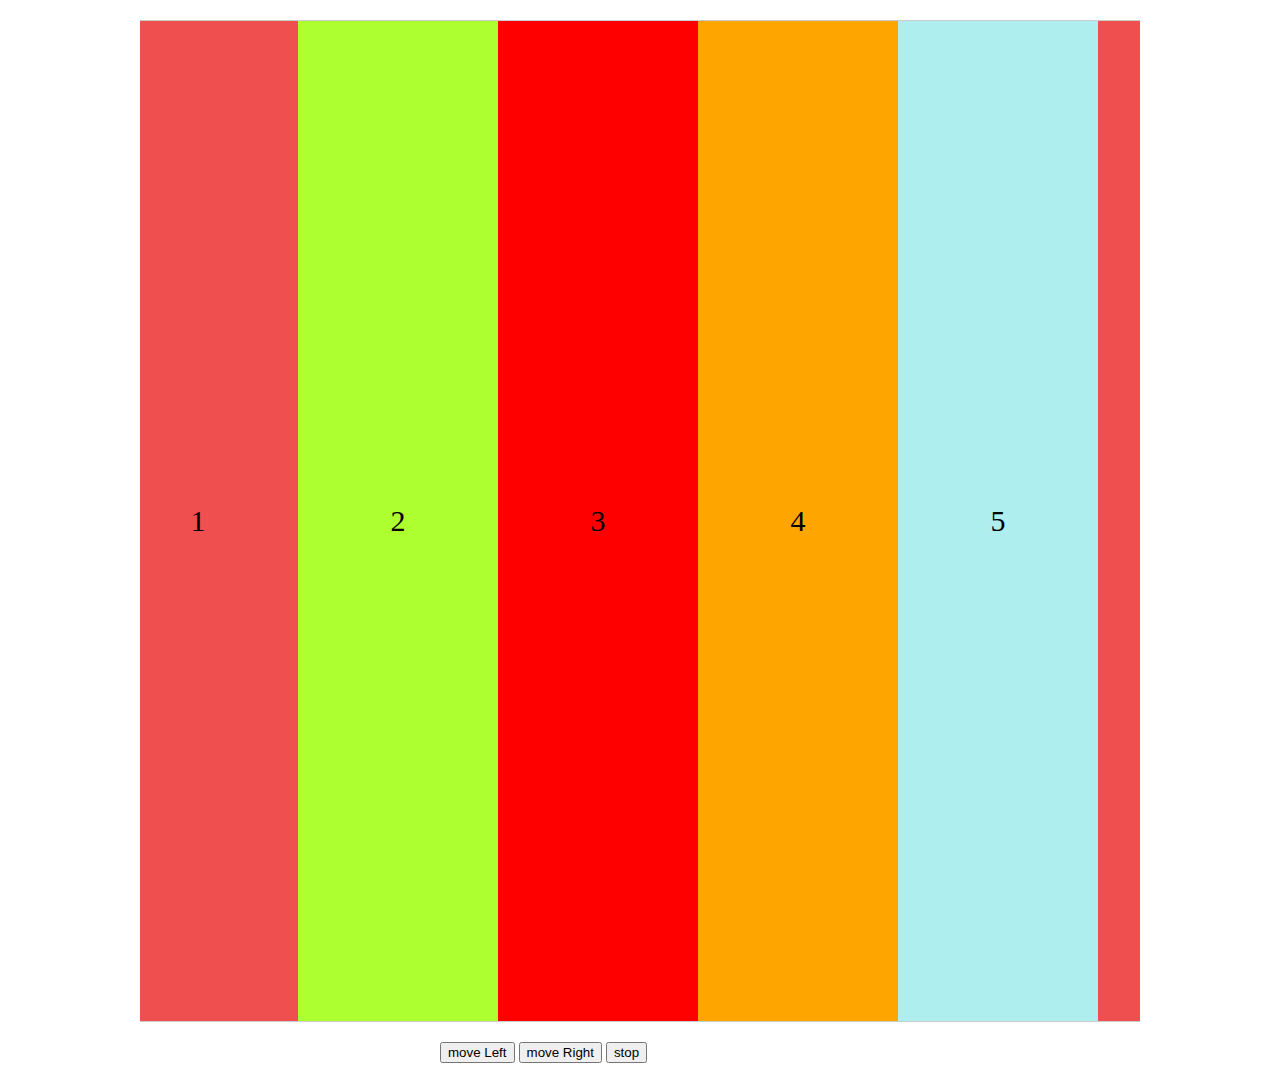
<file: HTMLTest/scrollDemo.html>
<!DOCTYPE html>
<html lang="en">
<head>
    <meta charset="UTF-8">
    <title> 循环滚动 </title>

    <style type="text/css">

        body {
            margin: 0px;
        }

        #scroll_area {
            width: 1000px;
            height: 1000px;
            border-top: 1px solid #cccccc;
            border-bottom: 1px solid #cccccc;
            margin: 20px auto;
            overflow: hidden;
        }

        .scroll_body {
            display: flex;
            font-size: 30px;
            height: 100%;
            position: relative;
            left: 0px;
        }

        .scroll_body .item {
            flex: 1px;
            display: flex;
            align-items: center;
            justify-content: center;
        }

        .buttons {
            width: 400px;
            margin: 20px auto;
        }

    </style>
</head>
<body>
    <div id="scroll_area">
        <div class="scroll_body">
            <div class="item" style="background-color: #F04F4F">1</div>
            <div class="item" style="background-color: greenyellow">2</div>
            <div class="item" style="background-color: red">3</div>
            <div class="item" style="background-color: orange">4</div>
            <div class="item" style="background-color: paleturquoise">5</div>
        </div>
    </div>

    <div class="buttons">
        <button class="left">move Left</button>
        <button class="right">move Right</button>
        <button class="stop">stop</button>
    </div>

</body>

<script>
/*
    var lastTime = 0;
    nextFrame =
        // window.webkitRequestAnimationFrame ||
                window.requestAnimationFrame ||
                window.mozRequestAnimationFrame ||
                window.msRequestAnimationFrame ||
                function (callback) {
                    var currTime = + new Date,
                        delay = Math.max(1000/60, 1000/60 - (currTime - lastTime));
                    lastTime = currTime +delay;
                    return setTimeout(callback, delay);
                }

    canceFrame = window.cancelAnimationFrame ||
                 window.webkitCancelAnimationFrame ||
                 window.webkitcancelRequestAnimationFrame ||
                 window.mozCancelRequestAnimationFrame ||
                 window.msCancelRequestAnimationFrame ||
                 clearImmediate;

    var area = document.querySelector('#scroll_area');
    var areaWidth = area.offsetWidth;

    var scrollBody = area.querySelector('.scroll_body');
    var itemWidth = areaWidth/(scrollBody.children.length);

    scrollBody.style.width = areaWidth * 2 + 'px';
    scrollBody.innerHTML = scrollBody.innerHTML + scrollBody.innerHTML;

    var targetPos = areaWidth;
    var scrollX = 0;
    var timer = null;

    function ani() {

        canceFrame(timer);

        timer = nextFrame(function () {

            scrollX -= 1;

            if (-scrollX >= targetPos) {
                scrollX = 0;
            }

            scrollBody.style.left = scrollX + 'px';
            ani();
        })
    }

    ani();
*/

(function (ROOT) {
    var lastTime = 0;
    nextFrame =
        // window.webkitRequestAnimationFrame ||
        window.requestAnimationFrame ||
        window.mozRequestAnimationFrame ||
        window.msRequestAnimationFrame ||
        function (callback) {
            var currTime = + new Date,
                delay = Math.max(1000/60, 1000/60 - (currTime - lastTime));
            lastTime = currTime +delay;
            return setTimeout(callback, delay);
        }

    canceFrame = window.cancelAnimationFrame ||
        window.webkitCancelAnimationFrame ||
        window.webkitcancelRequestAnimationFrame ||
        window.mozCancelRequestAnimationFrame ||
        window.msCancelRequestAnimationFrame ||
        clearImmediate;

    var timer = null;

    function Scroll(elem) {

        this.elem = elem;
        this.areaWidth = elem.offsetWidth;
        this.scrollBody = elem.querySelector('.scroll_body');
        this.itemWidth = this.areaWidth/this.scrollBody.children.length;
        this.scrollX = 0;
        this.targetPos = this.areaWidth;
        this.init();
    }

    Scroll.prototype = {
        constructor: Scroll,
        init: function () {

            this.scrollBody.style.width = this.areaWidth * 2 + 'px';
            this.scrollBody.innerHTML = this.scrollBody.innerHTML + this.scrollBody.innerHTML;
            this.moveLeft();
        },
        moveLeft: function () {

            var self = this;
            canceFrame(timer);

            timer = nextFrame(function () {

                self.scrollX -= 1;
                if (-self.scrollX >= self.targetPos) {
                    self.scrollX = 0;
                }
                self.scrollBody.style.left = self.scrollX + 'px';
                self.moveLeft();
            })
        },
        moveRight: function () {

            var self = this;
            canceFrame(timer);

            timer = nextFrame(function () {

                self.scrollX += 1;
                if (self.scrollX >= 0) {
                    self.scrollX = -self.targetPos;
                }
                self.scrollBody.style.left = self.scrollX + 'px';
                self.moveRight();
            })
        },
        stop: function () {
            canceFrame(timer);
        }
    }

    ROOT.Scroll = Scroll;

})(window);


var scroll = new Scroll(document.querySelector('#scroll_area'));
var left_btn = document.querySelector('.left');
var right_btn = document.querySelector('.right');
var stop_btn = document.querySelector('.stop');

left_btn.onclick = function () {
    console.log("left")
    scroll.moveLeft()
}

right_btn.onclick = function () {
    console.log("right")
    scroll.moveRight()
}

stop_btn.onclick = function () {
    console.log("stop")
    scroll.stop()
}

</script>

</html>
</file>
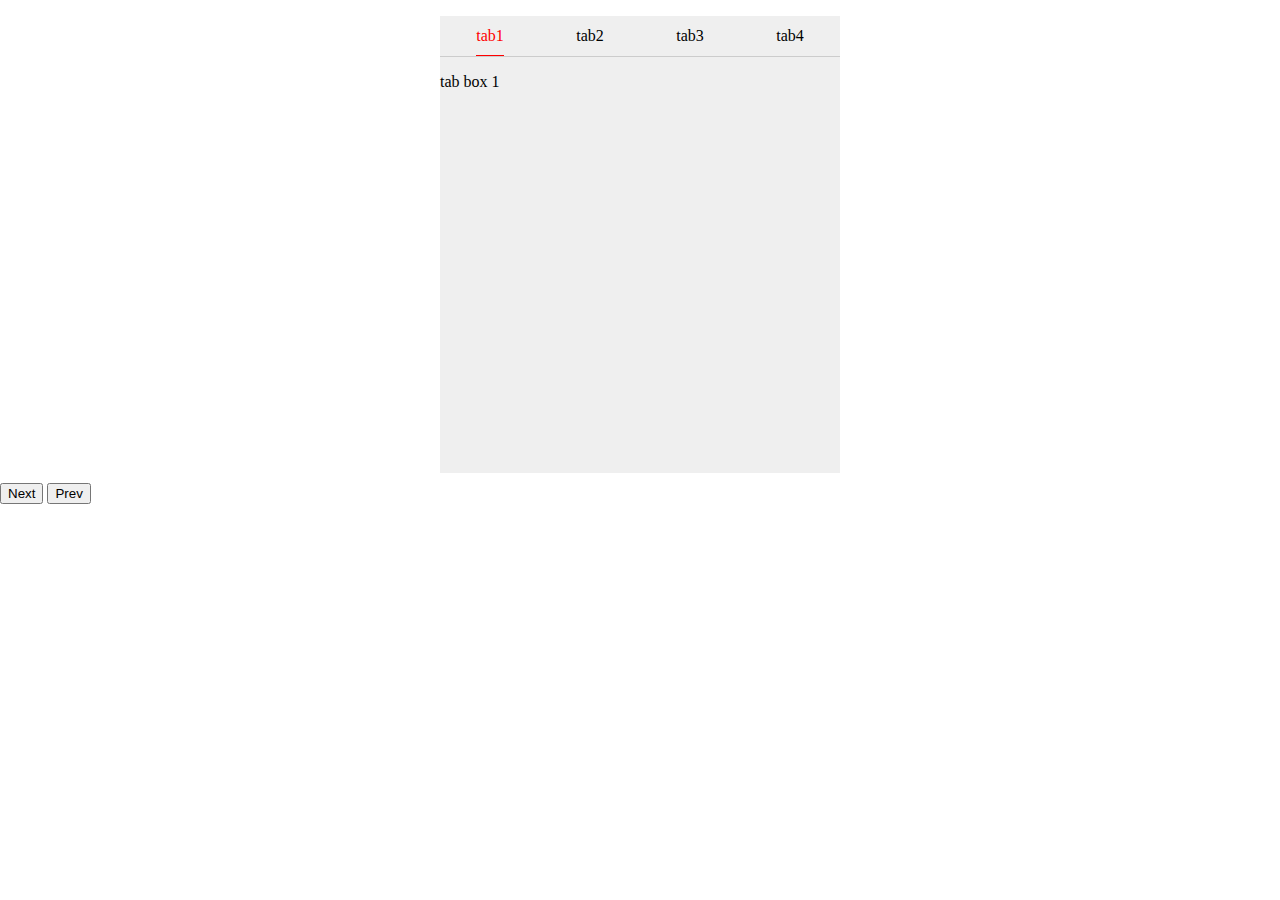
<file: HTMLTest/tab_H5Demo.html>
<!DOCTYPE html>
<html lang="en">
<head>
    <meta charset="UTF-8">
    <title> 选项卡Demo </title>

    <style type="text/css">

        body {
            margin: 0px;
        }

        ul, li {
            list-style: none;
            padding: 0px;
        }

        .box {
            max-width: 400px;
            margin: 10px auto;
            background: #efefef;
        }

        .box .tab_options {
            height: 40px;
            display: flex;
            justify-content: space-around;
            border-bottom: 1px solid #cccccc;
        }

        .box .tab_options li {
            line-height: 40px;
            cursor: pointer;
        }

        .box .tab_options li.active {
            color: red;
            border-bottom: 1px solid red;
        }

        .box .tab_content {
            min-height: 400px;
            position: relative;
        }

        .box .tab_content .item_box {
            position: absolute;
            left: 0px;
            top: 0px;
            widows: 100%;
            display: none;
            text-align: center;
        }

        .box .tab_content .item_box.active {
            display: block;
        }

    </style>

</head>
<body>

    <div class="box" id="tab_wrap">
        <ul class="tab_options">
            <li data-index="0" class="item active"> tab1 </li>
            <li data-index="1" class="item"> tab2 </li>
            <li data-index="2" class="item"> tab3 </li>
            <li data-index="3" class="item"> tab4 </li>
        </ul>
        <div class="tab_content">
            <div class="item_box active"> tab box 1</div>
            <div class="item_box"> tab box 2</div>
            <div class="item_box"> tab box 3</div>
            <div class="item_box"> tab box 4</div>
        </div>
    </div>
    <button class="next"> Next </button>
    <button class="prev"> Prev </button>
</body>

    <script src="tab_wrapJSDemo.js"></script>
</html>
</file>
<file: lzhl_源/css/index.css>
.header-pc {
    width: 100%;
    position: fixed;
    top: 0;
    left: 0;
    z-index: 99;
    width: 100%;
    background-color: transparent; /*line-height: 0;*/
    -webkit-backface-visibility: hidden;
    -ms-backface-visibility: hidden;
    backface-visibility: hidden;
    -webkit-transition: background-color .3s ease, height .3s ease;
    transition: background-color .3s ease, height .3s ease;
    -moz-transition: background-color .3s ease, height .3s ease;
    -o-transition: background-color .3s ease, height .3s ease;
}

.header-in {
    width: 90%;
    margin: 0 auto;
    text-align: justify;
}

.header-pc.headerActive {
    background-color: #000000;
}

.logo {
    vertical-align: middle;
    padding-top: 75px;
    -webkit-transition: all .3s ease;
    -moz-transition: all .3s ease;
    -o-transition: all .3s ease;
    transition: all .3s ease;
}

.logo img {
    height: 30px;
}

.header-pc.headerActive .header-in {
    height: 50px;
}

.header-pc.headerActive .logo {
    padding-top: 10px;
}

/*.header-pc.headerActive .navRight{border:none;}*/
/*.header-pc.headerActive .nav li a{padding:0 20px;line-height:50px;}*/
/*.header-pc.headerActive .nav li .selList2 dd a{line-height:34px;padding:0 10px;}*/
/*.header-pc.headerActive .nav li .seleBox2{top:53px;}*/
/*.header-pc.headerActive .nav li .active,.header-pc.headerActive .nav li a:hover{background:#fff;color:#ff5555;}*/

.sectionItem {
    position: relative;
}

.section-pc {
    overflow: hidden;
    background: transparent fixed;
}

.videoBox {
    width: 100%;
    height: 100%;
    overflow: hidden;
}

.sectionBg {
    position: absolute;
    width: 100%;
    height: 100%;
    left: 0;
    top: 0;
    z-index: 5;
    background: url(../images/secbg.png) no-repeat;
    background-size: cover;
    /*opacity: 0.7;*/
    /*filter: alpha(opacity=70);*/
    overflow: hidden;
}

.bannerBox {
    width: 750px;
    height: auto;
    position: absolute;
    left: 50%;
    margin-left: -375px;
    top: 50%;
    z-index: 10;
    text-align: center;
    color: #fff;
    margin-top: -300px;
}

.banItem {
    width: 100%;
}

.s1_text {
    display: none;
}

.s1_text img {
    width: 600px;
    text-align: center;
    display: block;
    margin: 0 auto;
    opacity: 0;
    filter: alpha(opacity=0);
    -webkit-transform: translateY(-60px);
    -ms-transform: translateY(-60px);
    -moz-transform: translateY(-60px);
    -o-transform: translateY(-60px);
    transform: translateY(-60px);

    transition: .5s .2s;
    -webkit-transition: .5s .2s;
    -moz-transition: .5s .2s;
    -o-transition: .5s .2s;
}

.s1_text.s1_active img {
    -webkit-transform: translateY(0);
    -ms-transform: translateY(0);
    -moz-transform: translateY(0);
    -o-transform: translateY(0);
    transform: translateY(0);
    opacity: 1;
    filter: alpha(opacity=100);
}

.s1_text h5 {
    padding: 20px 0 16px;
    font-size: 22px;
    font-family: "microsoft yaHei";
    -webkit-transform: translateY(50px);
    -ms-transform: translateY(50px);
    -moz-transform: translateY(50px);
    -o-transform: translateY(50px);
    transform: translateY(50px);
    transition: .4s .6s;
    -webkit-transition: .4s .6s;
    -moz-transition: .4s .6s;
    -o-transition: .4s .6s;
    opacity: 0;
    filter: alpha(opacity=100);
    -webkit-text-stroke-width: 0.2px;
    -webkit-font-smoothing: antialiased;
    letter-spacing: 10px;
}

.s1_text.s1_active h5 {
    -webkit-transform: translateY(0);
    -ms-transform: translateY(0);
    -moz-transform: translateY(0);
    -o-transform: translateY(0);
    transform: translateY(0);
    opacity: 1;
    filter: alpha(opacity=100);
}

.s1_text p {
    font-size: 15px;
    letter-spacing: 3px;
    font-family: "华文宋体";
    -webkit-transform: translateY(50px);
    -moz-transform: translateY(50px);
    -ms-transform: translateY(50px);
    -o-transform: translateY(50px);
    transform: translateY(50px);

    -webkit-transition: .5s .9s;
    -moz-transition: .5s .9s;
    -o-transition: .5s .9s;
    transition: .5s .9s;
    opacity: 0;
    filter: alpha(opacity=0);
    -webkit-text-stroke-width: 0.2px;
    -webkit-font-smoothing: antialiased;
}

.s1_text.s1_active p {
    -webkit-transform: translateY(0);
    -moz-transform: translateY(0);
    -ms-transform: translateY(0);
    -o-transform: translateY(0);
    transform: translateY(0);
    opacity: 1;
    filter: alpha(opacity=100);
}

.drop {
    text-align: center;
    width: 100%;
    padding-top: 30px;
}

.drop span {
    width: 50px;
    height: 15px;
    background: transparent;
    display: inline-block;
    margin: 0 6px;
    vertical-align: top;
    border-top: solid 4px #a4a4a6;
    -webkit-transition: all .4s;
    -moz-transition: all .4s;
    -o-transition: all .4s;
    transition: all .4s;
}

.drop .active {
    background: #ff5555;
    height: 6px;
    border: none;
}

/*左右箭头*/
.prev_arrow, .next_arrow {
    position: absolute;
    top: 40%;
    z-index: 20;
    width: 49px;
    height: 49px;
    border: solid 2px transparent;
    -webkit-transition: all .5s;
    -moz-transition: all .5s;
    -o-transition: all .5s;
    transition: all 0.5s;
}

.prev_arrow {
    left: 60px;
}

.next_arrow {
    right: 60px;
}

.prev_arrow i {
    display: block;
    width: 16px;
    height: 10px;
    background: url(../images/icon.png) 0 0 no-repeat;
    margin: 21px auto 0;
}

.next_arrow i {
    display: block;
    width: 16px;
    height: 10px;
    background: url(../images/icon.png) 0 -30px no-repeat;
    margin: 21px auto 0;
}

.prev_arrow:hover {
    border: solid 2px #6b7379;
}

.next_arrow:hover {
    border: solid 2px #6b7379;
}

.wrap {
    width: 999px;
    margin: 0 auto;
}

/*关于我们*/
.AboutUs {
}

.AboutUs_intro {

}

.sectionTit {
    width: 999px;
    margin: 0 auto;
    margin-top: 110px;
    margin-bottom: 40px;
}

.AboutUs_text {
    padding-bottom: 30px;
    width: 35%;
    margin: 0 auto;
}

.AboutUs_text p {
    text-align: center;
    font-family: "microsoft yaHei";
    font-size: 18px;
    line-height: 36px;
}

.AboutUs_pic {
    width: 100%;
    background-color: #f2f2f2;

}

.AboutUs_pic .pic_bg1 {
    background: url("../images/aboutusBg1.png") no-repeat;
    width: 489px;
    height: 389px;
    -webkit-transform: translateX(-300px);
    -ms-transform: translateX(-300px);
    -moz-transform: translateX(-300px);
    -o-transform: translateX(-300px);
    transform: translateX(-300px);
    opacity: 0;
    filter: alpha(opacity=0);
    transition: all 0.8s 0.3s;
    -webkit-transition: all 0.8s 0.3s;
    -moz-transition: all 0.8s 0.3s;
    -o-transition: all 0.8s 0.3s;
}

.AboutUs_pic .pic_bg1.leftActive {
    -webkit-transform: translateX(0px);
    -moz-transform: translateX(0px);
    -ms-transform: translateX(0px);
    -o-transform: translateX(0px);
    transform: translateX(0px);
    opacity: 1;
    filter: alpha(opacity=100);

}

.AboutUs_pic .pic_bg2 {
    background: url("../images/aboutusBg2.png") no-repeat;
    width: 489px;
    height: 389px;
    position: relative;
    -webkit-transform: translateX(300px);
    -ms-transform: translateX(300px);
    -moz-transform: translateX(300px);
    -o-transform: translateX(300px);
    transform: translateX(300px);
    opacity: 0;
    filter: alpha(opacity=0);
    transition: all 0.8s 0.3s;
    -webkit-transition: all 0.8s 0.3s;
    -moz-transition: all 0.8s 0.3s;
    -o-transition: all 0.8s 0.3s;
}

.AboutUs_pic .pic_bg2.rightActive {
    -webkit-transform: translateX(0px);
    -moz-transform: translateX(0px);
    -ms-transform: translateX(0px);
    -o-transform: translateX(0px);
    transform: translateX(0px);
    opacity: 1;
    filter: alpha(opacity=100);
}

.AboutUs_pic .pic_mask {
    background: url("../images/maskBg.png") no-repeat;
    width: 489px;
    height: 102px;
    font-family: "microsoft yaHei";
    font-size: 14px;
    line-height: 24px;
    text-align: center;
    box-sizing: border-box;
    padding: 15px 20px;
    color: #ffffff;
    -webkit-transition: all 0.5s ease;
    -moz-transition: all 0.5s ease;
    -o-transition: all 0.5s ease;
    transition: all 0.5s ease;
}

.AboutUs_pic .pic_bg1 .pic_mask1 {
    border-top: 4px solid #ff3f3a;
}

.AboutUs_pic .pic_bg2 .pic_mask2 {
    border-bottom: 4px solid #ff3f3a;
    position: absolute;
    bottom: 0;
    left: 0;
}

.pic_bg:hover .pic_mask {
    background: url("../images/maskBg_hover.png");
}

/*人工智能*/
.Artificial_con {
    position: relative;
    height: 461px;
}

.Artificial_left {
    width: 950px;
    margin-right: 20px;
    position: absolute;
    top: 0;
    left: -460px;
    -webkit-transform: translateX(-300px);
    -ms-transform: translateX(-300px);
    -moz-transform: translateX(-300px);
    -o-transform: translateX(-300px);
    transform: translateX(-300px);
    opacity: 0;
    filter: alpha(opacity=0);
    transition: all 0.8s 0.3s;
    -webkit-transition: all 0.8s 0.3s;
    -moz-transition: all 0.8s 0.3s;
    -o-transition: all 0.8s 0.3s;
}

.Artificial_left.leftActive {
    -webkit-transform: translateX(0px);
    -moz-transform: translateX(0px);
    -ms-transform: translateX(0px);
    -o-transform: translateX(0px);
    transform: translateX(0px);
    opacity: 1;
    filter: alpha(opacity=100);
}

.Artificial_right {
    width: 490px;
    position: absolute;
    top: 0;
    right: 0;
    -webkit-transform: translateX(300px);
    -ms-transform: translateX(300px);
    -moz-transform: translateX(300px);
    -o-transform: translateX(300px);
    transform: translateX(300px);
    opacity: 0;
    filter: alpha(opacity=0);
    transition: all 0.8s 0.3s;
    -webkit-transition: all 0.8s 0.3s;
    -moz-transition: all 0.8s 0.3s;
    -o-transition: all 0.8s 0.3s;
}

.Artificial_right.rightActive {
    webkit-transform: translateX(0px);
    -moz-transform: translateX(0px);
    -ms-transform: translateX(0px);
    -o-transform: translateX(0px);
    transform: translateX(0px);
    opacity: 1;
    filter: alpha(opacity=100);
}

.Artificial_right .right_bottom {
    margin-top: 20px;
}

/*云易众包*/
.TheFull_con {
    height: 824px;
    background-color: #f2f2f2;
}

.TheFull_con > .wrap > ul > li {
    float: left;
    text-align: center;
    font-size: 18px;
    font-family: "microsoft yaHei";
    line-height: 32px;
    -webkit-transition: all 0.3s;
    -moz-transition: all 0.3s;
    -o-transition: all 0.3s;
    transition: all 0.3s;
    cursor: pointer;

}

.TheFull_con > .wrap > ul > li:hover {
    -webkit-transform: scale(1.1);
    -ms-transform: scale(1.1);
    -moz-transform: scale(1.1);
    -o-transform: scale(1.1);
    transform: scale(1.1);
    box-shadow: 0 15px 25px #d5d5d5;
}

@-webkit-keyframes hover {
    0% {
        -webkit-transform: scale(1);
        transform: scale(1);
    }
    20% {
        -webkit-transform: scale(1.1);
        transform: scale(1.1);
    }
    40% {
        -webkit-transform: scale(0.9);
        transform: scale(0.9);
    }
    60% {
        -webkit-transform: scale(1.05);
        transform: scale(1.05);
    }
    80% {
        -webkit-transform: scale(0.95);
        transform: scale(0.95);
    }
    100% {
        -webkit-transform: scale(1);
        transform: scale(1);
    }
}

@-moz-keyframes hover {
    0% {
        -webkit-transform: scale(1);
        transform: scale(1);
    }
    20% {
        -webkit-transform: scale(1.1);
        transform: scale(1.1);
    }
    40% {
        -webkit-transform: scale(0.9);
        transform: scale(0.9);
    }
    60% {
        -webkit-transform: scale(1.05);
        transform: scale(1.05);
    }
    80% {
        -webkit-transform: scale(0.95);
        transform: scale(0.95);
    }
    100% {
        -webkit-transform: scale(1);
        transform: scale(1);
    }
}

@-o-keyframes hover {
    0% {
        -webkit-transform: scale(1);
        transform: scale(1);
    }
    20% {
        -webkit-transform: scale(1.1);
        transform: scale(1.1);
    }
    40% {
        -webkit-transform: scale(0.9);
        transform: scale(0.9);
    }
    60% {
        -webkit-transform: scale(1.05);
        transform: scale(1.05);
    }
    80% {
        -webkit-transform: scale(0.95);
        transform: scale(0.95);
    }
    100% {
        -webkit-transform: scale(1);
        transform: scale(1);
    }
}

@keyframes hover {
    0% {
        transform: scale(1);
    }
    20% {
        transform: scale(1.1);
    }
    40% {
        transform: scale(0.9);
    }
    60% {
        transform: scale(1.05);
    }
    80% {
        transform: scale(0.95);
    }
    100% {
        transform: scale(1);
    }
}

.TheFull_con {
    -webkit-transform: translateY(300px);
    -ms-transform: translateY(300px);
    -moz-transform: translateY(300px);
    -o-transform: translateY(300px);
    transform: translateY(300px);
    opacity: 0;
    filter: alpha(opacity=0);
    transition: all 0.8s 0.3s;
    -webkit-transition: all 0.8s 0.3s;
    -moz-transition: all 0.8s 0.3s;
    -o-transition: all 0.8s 0.3s;
}

.TheFull_con.bottomActive {
    webkit-transform: translateX(0px);
    -moz-transform: translateX(0px);
    -ms-transform: translateX(0px);
    -o-transform: translateX(0px);
    transform: translateX(0px);
    opacity: 1;
    filter: alpha(opacity=100);
}

.TheFull_con > .wrap > ul > li > div {
    width: 320px;
    height: 145px;
    box-sizing: border-box;
    padding-top: 90px;
}

.TheFull_con > .wrap > ul > li > p {
    text-align: center;
    width: 320px;
    height: 126px;
    background-color: #fff;
    font-size: 14px;
    line-height: 26px;
    box-sizing: border-box;
    padding: 0 27px;
    padding-top: 25px;
}

.TheFull_con > .wrap > ul > li:nth-child(1) {
    border: 1px solid #a8ea8a;
}

.TheFull_con > .wrap > ul > li:nth-child(1) > div {
    background: #e8ffda url("../images/thefull_li1.png") no-repeat center 37px;
}

.TheFull_con > .wrap > ul > li:nth-child(2) {
    border: 1px solid #fd8c3f;
}

.TheFull_con > .wrap > ul > li:nth-child(2) > div {
    background: #ffe9da url("../images/thefull_li2.png") no-repeat center 37px;
}

.TheFull_con > .wrap > ul > li:nth-child(3) {
    border: 1px solid #fe645f;
}

.TheFull_con > .wrap > ul > li:nth-child(3) > div {
    background: #ffcac8 url("../images/thefull_li2.png") no-repeat center 37px;
}

.TheFull_center {
    margin: 0 16px;
}

.serviceTit {
    width: 250px;
    margin: 60px auto 40px;

}

.service_con {
    text-align: center;
    font-family: "microsoft yaHei";
    line-height: 25px;
    font-size: 18px;
    font-weight: bold;
    color: #ffffff;
    letter-spacing: 1px;
}

.service_con .start {
    width: 100px;
    height: 100px;
    border-radius: 50px;
    line-height: 100px;
    margin-left: 37px;
    background-color: #fe7f76;
    cursor: pointer;

}

.service_con .start:hover {
    -webkit-animation: hover 2s forwards;
    -moz-animation: hover 2s forwards;
    -o-animation: hover 2s forwards;
    animation: hover 2s forwards;
}

.service_con ul li {
    float: left;
}

.service_con .linkline {
    background: url("../images/linkline.png") no-repeat;
    width: 48px;
    height: 20px;
    margin: 40px 15px;
}

.service_con .service_name {
    width: 137px;
    height: 71px;
    box-sizing: border-box;
    cursor: pointer;
    background-color: #b4b4b4;
    margin-top: 15px;
    transition: all 0.5s;
    box-shadow: 2px 2px #ccc;
    -webkit-box-shadow: 2px 2px #ccc;
    -moz-box-shadow: 2px 2px #ccc;
    -o-box-shadow: 2px 2px #ccc;
}

.service_con .service_name:hover {
    -webkit-animation: hover 2s forwards;
    -moz-animation: hover 2s forwards;
    -o-animation: hover 2s forwards;
    animation: hover 2s forwards;
    background-color: #fe7f76;
}

.lh25 {
    padding-top: 10px;
    line-height: 25px;
}

.lh71 {
    line-height: 71px;
}

.linkline_center {
    margin-right: 58px;
}

/*m付*/
.Payment_con {
    position: relative;
    height: 461px;
}

.Payment_left {
    width: 490px;
    position: absolute;
    top: 0;
    left: 0;
    -webkit-transform: translateX(-300px);
    -ms-transform: translateX(-300px);
    -moz-transform: translateX(-300px);
    -o-transform: translateX(-300px);
    transform: translateX(-300px);
    opacity: 0;
    filter: alpha(opacity=0);
    transition: all 0.8s 0.3s;
    -webkit-transition: all 0.8s 0.3s;
    -moz-transition: all 0.8s 0.3s;
    -o-transition: all 0.8s 0.3s;
}

.Payment_left.leftActive {
    webkit-transform: translateX(0px);
    -moz-transform: translateX(0px);
    -ms-transform: translateX(0px);
    -o-transform: translateX(0px);
    transform: translateX(0px);
    opacity: 1;
    filter: alpha(opacity=100);
}

.Payment_right {
    width: 950px;
    margin-left: 20px;
    position: absolute;
    top: 0;
    right: -460px;
    -webkit-transform: translateX(300px);
    -ms-transform: translateX(300px);
    -moz-transform: translateX(300px);
    -o-transform: translateX(300px);
    transform: translateX(300px);
    opacity: 0;
    filter: alpha(opacity=0);
    transition: all 0.8s 0.3s;
    -webkit-transition: all 0.8s 0.3s;
    -moz-transition: all 0.8s 0.3s;
    -o-transition: all 0.8s 0.3s;
}

.Payment_right.rightActive {
    webkit-transform: translateX(0px);
    -moz-transform: translateX(0px);
    -ms-transform: translateX(0px);
    -o-transform: translateX(0px);
    transform: translateX(0px);
    opacity: 1;
    filter: alpha(opacity=100);
}

.Payment_left .right_bottom {
    margin-top: 20px;
}

/*合作伙伴*/

.sectionTit > h6 {
    text-align: center;
    font-family: "SimSun", "宋体";
    font-size: 18px;
    line-height: 36px;
    letter-spacing: 1px;
}

.companion_con {
    -webkit-transform: translateY(300px);
    -ms-transform: translateY(300px);
    -moz-transform: translateY(300px);
    -o-transform: translateY(300px);
    transform: translateY(300px);
    opacity: 0;
    filter: alpha(opacity=0);
    transition: all 0.8s 0.3s;
    -webkit-transition: all 0.8s 0.3s;
    -moz-transition: all 0.8s 0.3s;
    -o-transition: all 0.8s 0.3s;
}

.companion_con.bottomActive {
    webkit-transform: translateX(0px);
    -moz-transform: translateX(0px);
    -ms-transform: translateX(0px);
    -o-transform: translateX(0px);
    transform: translateX(0px);
    opacity: 1;
    filter: alpha(opacity=100);
}

.companion ul li {
    float: left;
    border: 1px solid #b4b4b4;
    -webkit-transition: all 0.3s ease-in;
    -moz-transition: all 0.3s ease-in;
    -o-transition: all 0.3s ease-in;
    transition: all 0.3s ease-in;
}

.companion ul li:hover {
    -webkit-transform: scale(1.1) translate3d(0, -2px, 0);
    -ms-transform: scale(1.1) translate3d(0, -2px, 0);
    -moz-transform: scale(1.1) translate3d(0, -2px, 0);
    -o-transform: scale(1.1) translate3d(0, -2px, 0);
    transform: scale(1.1) translate3d(0, -2px, 0);
    -webkit-box-shadow: 0 15px 25px #d5d5d5;
    -moz-box-shadow: 0 15px 25px #d5d5d5;
    -o-box-shadow: 0 15px 25px #d5d5d5;
    box-shadow: 0 15px 25px #d5d5d5;
}

.center {
    margin: 0 27px;
}

.mb50 {
    margin-bottom: 50px;
}

/*联系我们*/
.connection_con {
    width: 100%;
    height: 356px;
    background: url("../images/connectionBg.png");
}

.con_text {
    background-color: #0e0e0e;
    width: 591px;
    height: 356px;
    -webkit-box-sizing: border-box;
    -moz-box-sizing: border-box;
    box-sizing: border-box;
    padding-top: 80px;
    padding-left: 65px;
    color: #ffffff;
    font-family: "microsoft yaHei";
    -webkit-transform: translateX(300px);
    -ms-transform: translateX(300px);
    -moz-transform: translateX(300px);
    -o-transform: translateX(300px);
    transform: translateX(300px);
    opacity: 0;
    filter: alpha(opacity=0);
    transition: all 0.8s 0.3s;
    -webkit-transition: all 0.8s 0.3s;
    -moz-transition: all 0.8s 0.3s;
    -o-transition: all 0.8s 0.3s;
}

.con_text.rightActive {
    webkit-transform: translateX(0px);
    -moz-transform: translateX(0px);
    -ms-transform: translateX(0px);
    -o-transform: translateX(0px);
    transform: translateX(0px);
    opacity: 1;
    filter: alpha(opacity=100);
}

.con_text h2 {
    font-size: 24px;
    line-height: 60px;
    letter-spacing: 1px;
}

.con_text ul {
    font-size: 14px;
    line-height: 36px;
    letter-spacing: 1px;
}

.con_text ul li {
    padding-left: 33px;
}

.con_text ul li:nth-child(1) {
    background: url("../images/footer_tel.png") no-repeat left center;
}

.con_text ul li:nth-child(2) {
    background: url("../images/footer_address.png") no-repeat left center;
}

.con_text ul li:nth-child(3) {
    background: url("../images/footer_email.png") no-repeat left center;
}

/*底部*/

.footer {
    background-color: #000;
    width: 100%;
    height: 195px;
    box-sizing: border-box;
    padding-top: 80px;
    text-align: center;
}

.footer_con {
    display: inline-block;
    font-size: 14px;
    font-family: "microsoft yaHei";
    line-height: 30px;
    color: #ffffff;
}

.logoBox > img {
    width: 215px;
    vertical-align: middle;
    margin-right: 10px;
    margin-top: 10px;
}

.footer_text {
    border-left: 2px solid #E71F19;
    padding-left: 10px;
}

.footer_text > span {
    display: block;
    text-align: left;
}

/*右侧咨询*/
.advice {
    width: 158px;
    height: 114px;
    border-radius: 10px;
    border: 1px solid #cbcbcb;
    position: fixed;
    right: 5px;
    bottom: 200px;
    z-index: 100;
    font-family: "microsoft yaHei";
    font-size: 16px;
}

.advice span {
    display: block;
    height: 35px;
    border-top-left-radius: 10px;
    border-top-right-radius: 10px;
    background-color: #fe4f4a;
    text-align: center;
    letter-spacing: 2px;
    line-height: 35px;
    color: #ffffff;
}

.advice_tel {
    text-align: center;
    background-color: #fff;
    height: 79px;
    border-bottom-left-radius: 10px;
    border-bottom-right-radius: 10px;
    line-height: 25px;
    box-sizing: border-box;
    -webkit-box-sizing: border-box;
    -moz-box-sizing: border-box;
    padding-top: 15px;;
}

.advice_tel h5 {
    display: inline-block;
    background: url("../images/adviceRight_tel.png") no-repeat left center;
    padding-left: 30px;
    color: #666666;
    text-align: center;
    cursor: pointer;
}

.advice_tel h6 {
    color: #fe4f4a;
    text-align: center;
}

.sectionTit1, .sectionTit2, .sectionTit3, .sectionTit4, .sectionTit5, .sectionTit6 {
    -webkit-transform: translateY(-150px);
    -moz-transform: translateY(-150px);
    -ms-transform: translateY(-150px);
    -o-transform: translateY(-150px);
    transform: translateY(-150px);
    opacity: 0;
    filter: alpha(opacity=0);
    transition: all .6s 0.3s;
}

.sectionTit1.secAdd, .sectionTit2.secAdd, .sectionTit3.secAdd, .sectionTit4.secAdd, .sectionTit5.secAdd, .sectionTit6.secAdd {
    -webkit-transform: translateY(0);
    -moz-transform: translateY(0);
    -ms-transform: translateY(0);
    -o-transform: translateY(0);
    transform: translateY(0);
    opacity: 1;
    filter: alpha(opacity=100);
}
</file>
<file: lzhlDemo/index.css>
/* 导航栏 */
.navDiv {
    position: fixed;
    width: 100%;
    background-color: transparent;
    z-index: 99;
}

.log {
    padding-top: 70px;
    vertical-align: middle;
}

.log img {
    height: 40px;
}


/* 首屏背景 */
.sectionItem {
    position: relative;
}

.section-pc {
    overflow: hidden;
    background: transparent fixed;
}

.vodeoBox {
    width: 100%;
    height: 100%;
    overflow: hidden;
}


/* 关于我们 */
.aboutUs {
    width: 100%;
    height: 2000px;
    background-color: aquamarine;
}










/* 咨询 */
.consultingStyle {
    position: fixed; /* 定位：固定定位 */
    width: 158px;
    height: 114px;
    right: 10px;
    bottom: 10px;
    border-radius: 10px; /* 圆角半径 */
    border: 1px solid #cbcbcb; /* 边框：宽度、样式：实线、边框颜色 */
}

.consultingH5 {
    display: block;
    height: 35px;
    text-align: center;
    background-color: #fe4f4a;
    color: #ffffff;
    border-top-left-radius: 10px;
    border-top-right-radius: 10px;
    letter-spacing: 10px; /* 字母间距 */
    line-height: 35px; /* 行间距 */
}

.consultingStyle_tel {
    background-color: #ffffff;
    text-align: center;
    padding-top: 15px;
    line-height: 25px;
    height: 79px;
    box-sizing:border-box;
    -moz-box-sizing:border-box; /* Firefox */
    -webkit-box-sizing:border-box; /* Safari */
    border-bottom-left-radius: 10px;
    border-bottom-right-radius: 10px;
}

.consultingStyle_tel h5 {
    display: inline-block;
    background: url("images/adviceRight_tel.png") no-repeat left center;
    padding-left: 30px;
    text-align: center;
    color: #666666;
}

.consultingStyle_tel h6 {
    text-align: center;
    color: #fe4f4a;
}
</file>
<file: HTMLTest/testCSS.css>
/* 样式 */

.a {
    font-size: 10px;
}

.alertStyle {
    font-size: 20px;
    color: orange;
    background-color: #DBDBDB;
    border:1px solid red;
}
</file>
